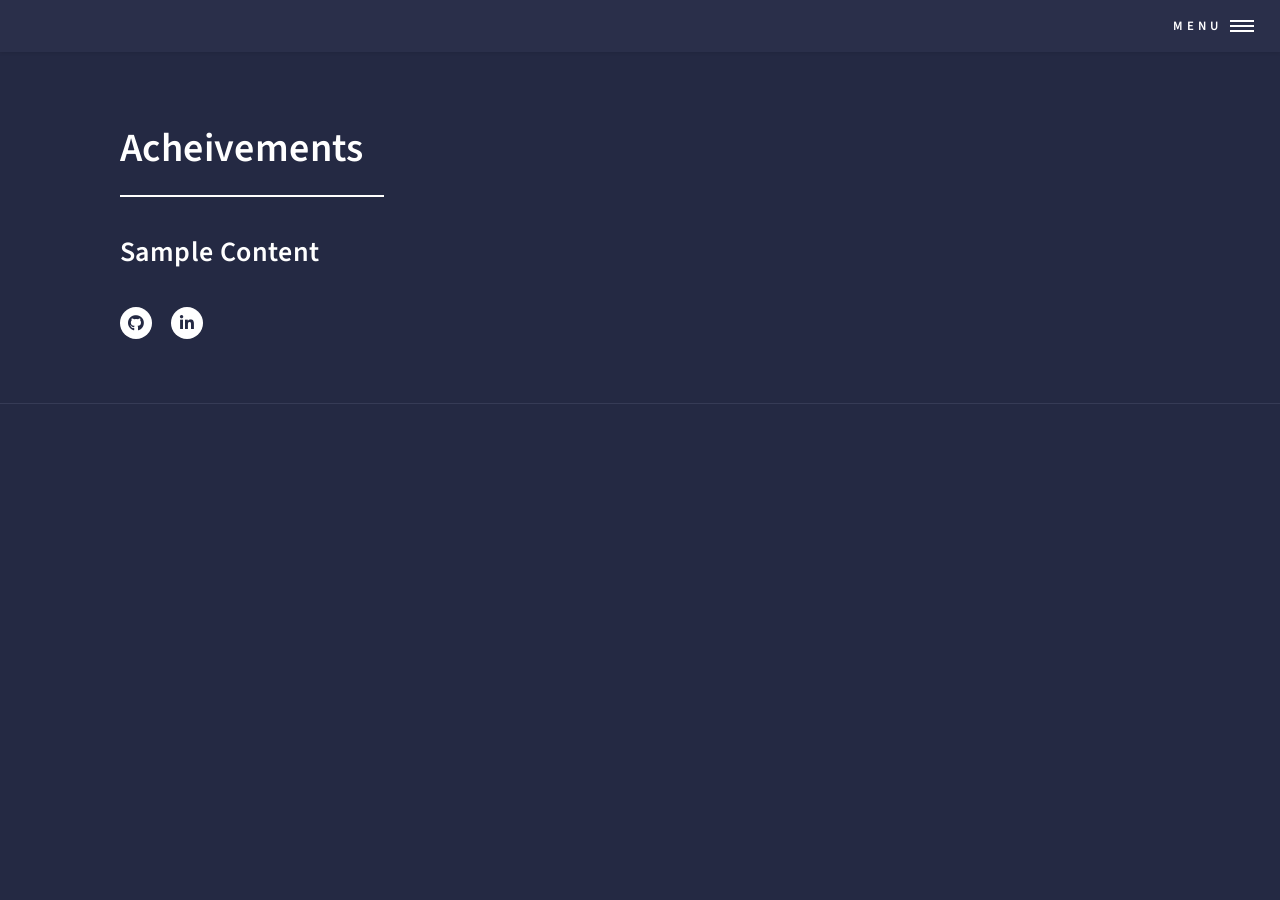
<file: elements.html>
<!DOCTYPE HTML>
<!--
	Forty by HTML5 UP
	html5up.net | @ajlkn
	Free for personal and commercial use under the CCA 3.0 license (html5up.net/license)
-->
<html>
	<head>
		<meta charset="utf-8" />
		<meta name="viewport" content="width=device-width, initial-scale=1, user-scalable=no" />
		<link rel="stylesheet" href="assets/css/main.css" />
		<noscript><link rel="stylesheet" href="assets/css/noscript.css" /></noscript>
	</head>
	<body class="is-preload">

		<!-- Wrapper -->
			<div id="wrapper">

				<!-- Header -->
					<header id="header">
						<nav>
							<a href="#menu">Menu</a>
						</nav>
					</header>

				<!-- Menu -->
					<nav id="menu">
						<ul class="links">
							<li><a href="index.html">Home</a></li>
							<li><a href="landing.html">Projects</a></li>
							<li><a href="generic.html">Certifications</a></li>
							<li><a href="elements.html">Acheivements</a></li>
						</ul>
					</nav>

				<!-- Main -->
					<div id="main" class="alt">

						<!-- One -->
							<section id="one">
								<div class="inner">
									<header class="major">
										<h1>Acheivements</h1>
									</header>

									<!-- Content -->
										<h2 id="content">Sample Content</h2>
										<p></p>

				<!-- Footer -->
					<footer id="footer">
						<div class="inner">
							<ul class="icons">
								<li><a href="https://github.com/akaAvinash" class="icon brands alt fa-github"><span class="label">GitHub</span></a></li>
								<li><a href="https://www.linkedin.com/in/avinashkumarks/" class="icon brands alt fa-linkedin-in"><span class="label">LinkedIn</span></a></li>
							</ul>
							
						</div>
					</footer>

			</div>

		<!-- Scripts -->
			<script src="assets/js/jquery.min.js"></script>
			<script src="assets/js/jquery.scrolly.min.js"></script>
			<script src="assets/js/jquery.scrollex.min.js"></script>
			<script src="assets/js/browser.min.js"></script>
			<script src="assets/js/breakpoints.min.js"></script>
			<script src="assets/js/util.js"></script>
			<script src="assets/js/main.js"></script>

	</body>
</html>
</file>
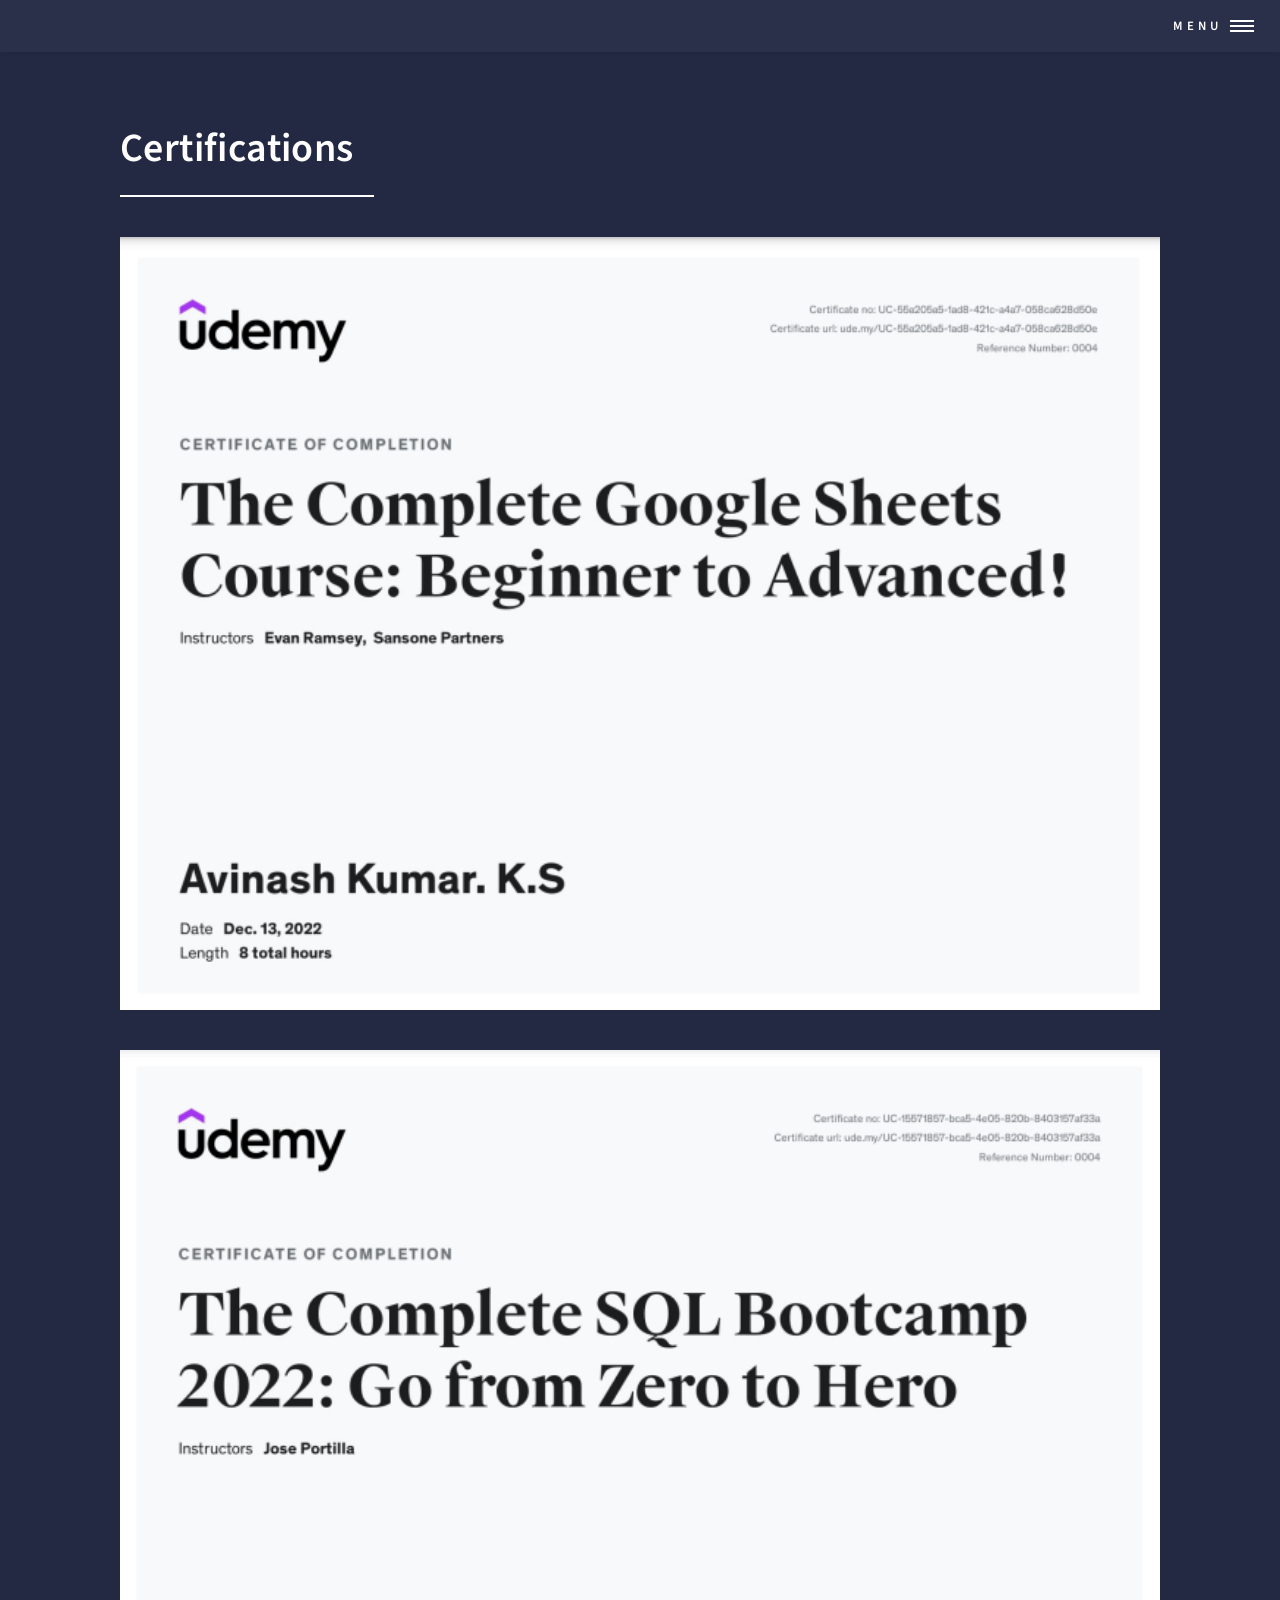
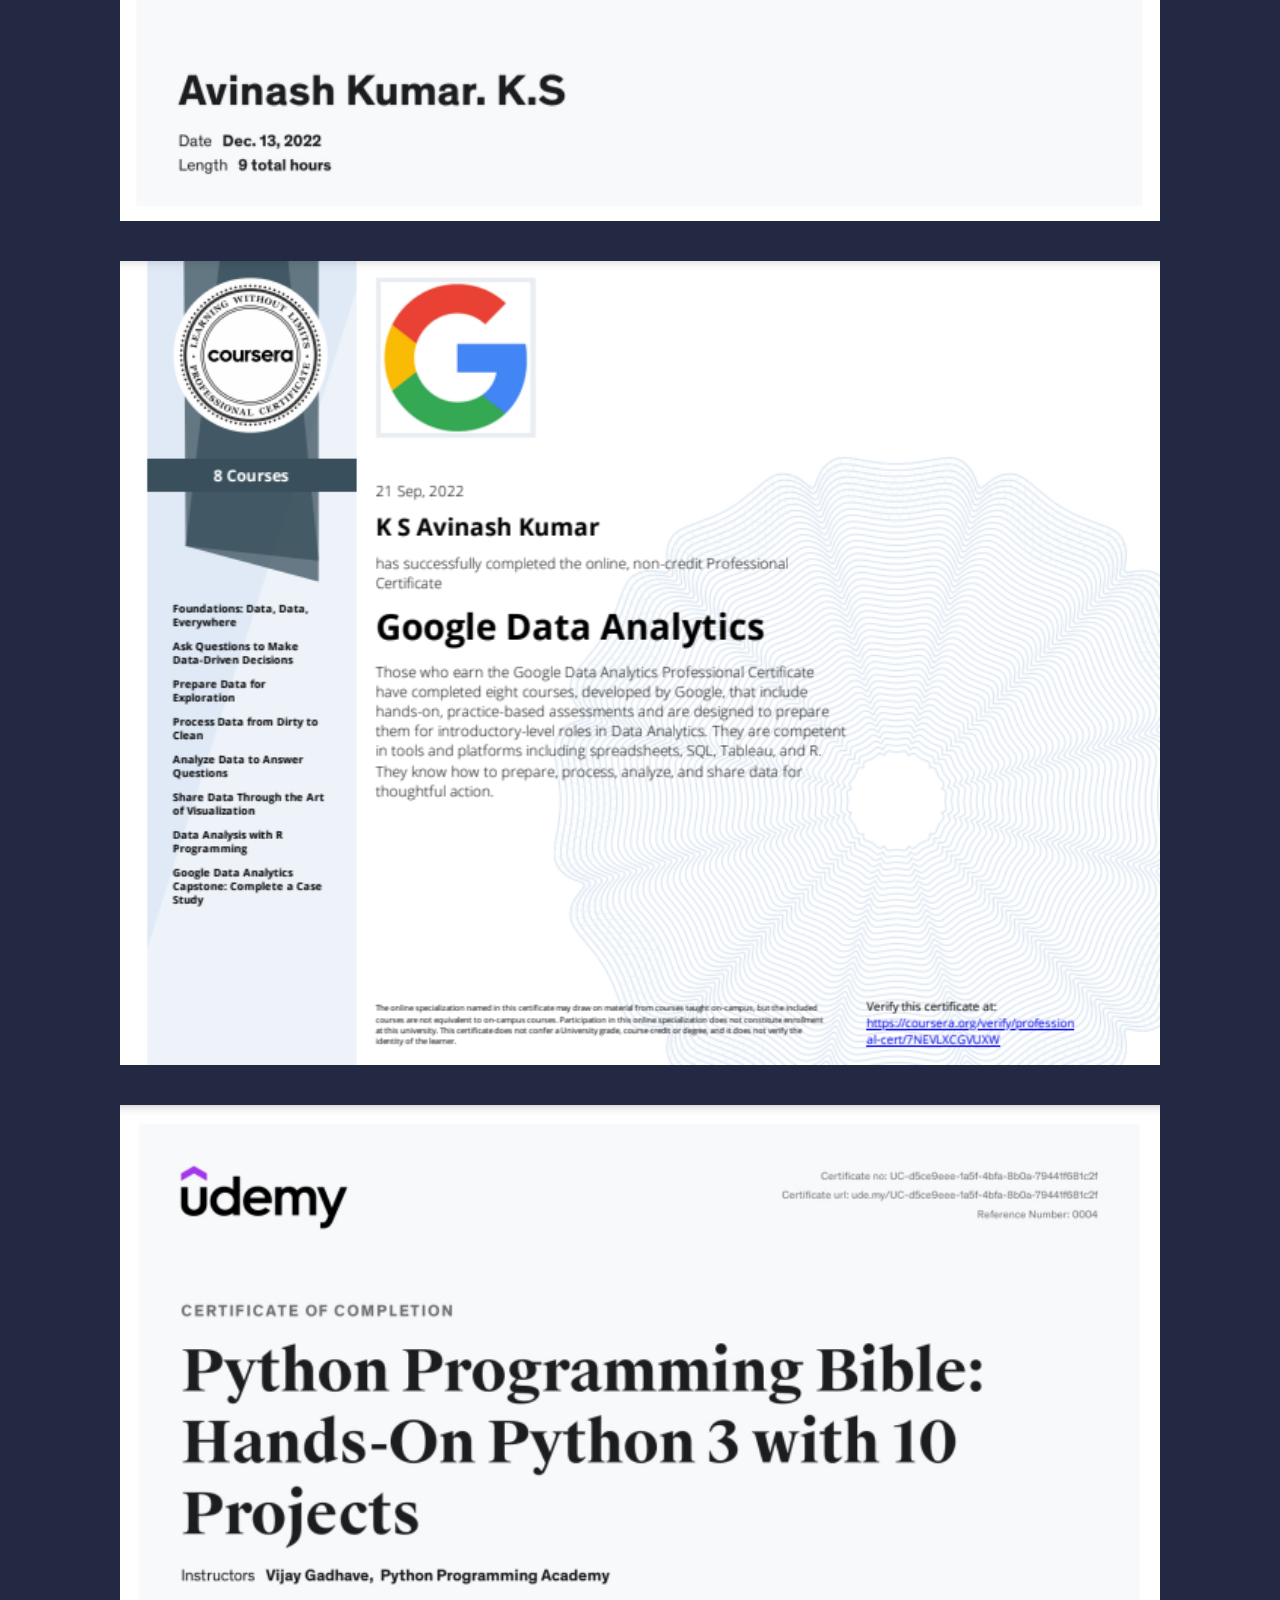
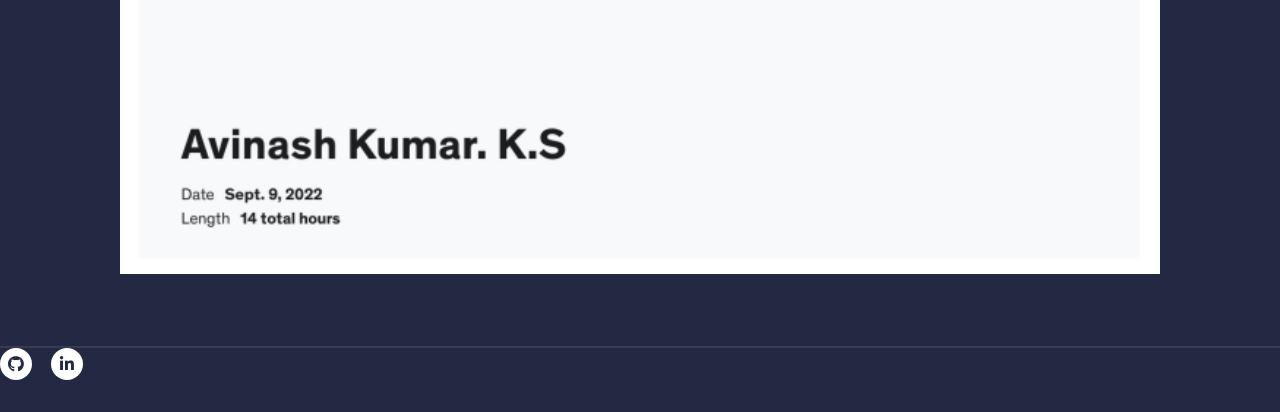
<file: generic.html>
<!DOCTYPE HTML>
<!--
	Forty by HTML5 UP
	html5up.net | @ajlkn
	Free for personal and commercial use under the CCA 3.0 license (html5up.net/license)
-->
<html>
	<head>
		<meta charset="utf-8" />
		<meta name="viewport" content="width=device-width, initial-scale=1, user-scalable=no" />
		<link rel="stylesheet" href="assets/css/main.css" />
		<noscript><link rel="stylesheet" href="assets/css/noscript.css" /></noscript>
	</head>
	<body class="is-preload">

		<!-- Wrapper -->
			<div id="wrapper">

				<!-- Header -->
					<header id="header">
						<nav>
							<a href="#menu">Menu</a>
						</nav>
					</header>

				<!-- Menu -->
					<nav id="menu">
						<ul class="links">
							<li><a href="index.html">Home</a></li>
							<li><a href="landing.html">Projects</a></li>
							<li><a href="generic.html">Certifications</a></li>
							<li><a href="elements.html">Acheivements</a></li>
						</ul>
					</nav>

				<!-- Main -->
					<div id="main" class="alt">

						<!-- One -->
							<section id="one">
								<div class="inner">
									<header class="major">
										<h1>Certifications</h1>
									</header>
									<span class="image main"><img src="images/pic11.png" alt="" /></span>
									<p></p>
									
									<span class="image main"><img src="images/pic10.png" alt="" /></span>
									<p>	</p>

									<span class="image main"><img src="images/pic9.png" alt="" /></span>
									<p>	</p>

									<span class="image main"><img src="images/pic8.png" alt="" /></span>
									<p>	</p>

								</div>
							</section>

					</div>

				<!-- Contact -->
					<section id="contact">

								
								</section>
							</section>
						</div>
					</section>

				<!-- Footer -->
					<footer id="footer">
						<div class="inner">
							<ul class="icons">
 									<li><a href="https://github.com/akaAvinash" class="icon brands alt fa-github"><span class="label">GitHub</span></a></li>
								<li><a href="https://www.linkedin.com/in/avinashkumarks/" class="icon brands alt fa-linkedin-in"><span class="label">LinkedIn</span></a></li>
							</ul>
							
						</div>
					</footer>

			</div>

		<!-- Scripts -->
			<script src="assets/js/jquery.min.js"></script>
			<script src="assets/js/jquery.scrolly.min.js"></script>
			<script src="assets/js/jquery.scrollex.min.js"></script>
			<script src="assets/js/browser.min.js"></script>
			<script src="assets/js/breakpoints.min.js"></script>
			<script src="assets/js/util.js"></script>
			<script src="assets/js/main.js"></script>

	</body>
</html>
</file>
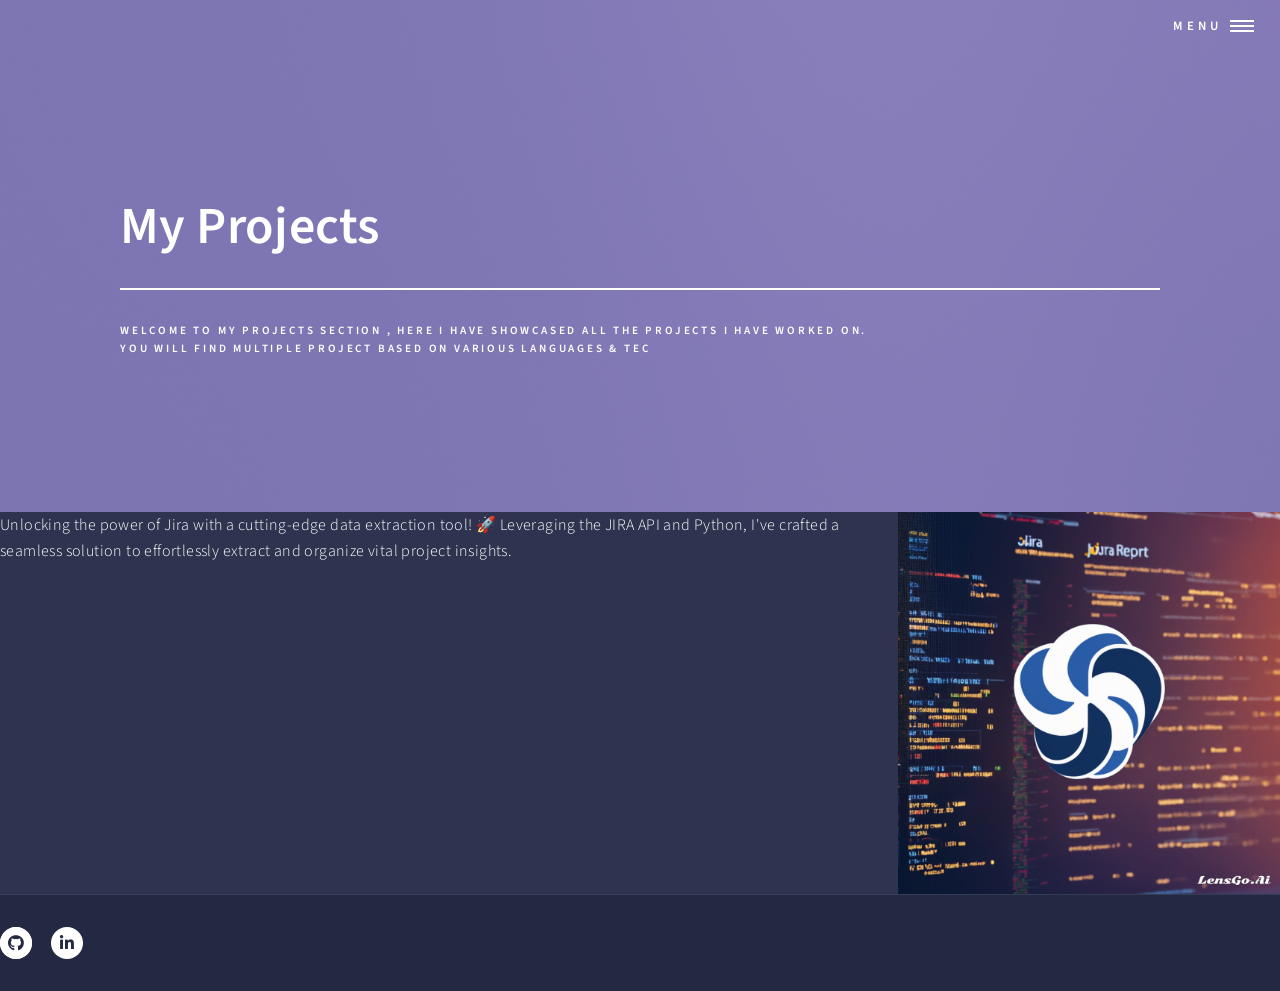
<file: landing.html>
<!DOCTYPE HTML>
<!--
	Forty by HTML5 UP
	html5up.net | @ajlkn
	Free for personal and commercial use under the CCA 3.0 license (html5up.net/license)
-->
<html>
	<head>
		<meta charset="utf-8" />
		<meta name="viewport" content="width=device-width, initial-scale=1, user-scalable=no" />
		<link rel="stylesheet" href="assets/css/main.css" />
		<noscript><link rel="stylesheet" href="assets/css/noscript.css" /></noscript>
	</head>
	<body class="is-preload">

		<!-- Wrapper -->
			<div id="wrapper">

				<!-- Header -->
				<!-- Note: The "styleN" class below should match that of the banner element. -->
					<header id="header" class="alt style2">
						<nav>
							<a href="#menu">Menu</a>
						</nav>
					</header>

				<!-- Menu -->
					<nav id="menu">
						<ul class="links">
							<li><a href="index.html">Home</a></li>
							<li><a href="landing.html">Projects</a></li>
							<li><a href="generic.html">Certifications</a></li>
							<li><a href="elements.html">Acheivements</a></li>
						</ul>
					</nav>

				<!-- Banner -->
				<!-- Note: The "styleN" class below should match that of the header element. -->
					<section id="banner" class="style2">
						<div class="inner">
							<span class="image">
								<img src="images/pic07.jpg" alt="" />
							</span>
							<header class="major">
								<h1>My Projects</h1>
							</header>
							<div class="content">
								<p>Welcome to my Projects section , here I have showcased all the projects I have worked on.<br />
								You will find multiple project based on various languages & tec</p>
							</div>
						</div>
					</section>

				<!-- Main -->
					<div id="main">
						<!-- Two -->
							<section id="two" class="spotlights">
								<section>
									<p>Unlocking the power of Jira with a cutting-edge data extraction tool! 🚀 Leveraging the JIRA API and Python, I've crafted a seamless solution to effortlessly extract and organize vital project insights.</p>
									
									<a href="https://github.com/akaAvinash/Report_Script" class="image">
										<img src="images/pic7.png" alt="Preview" data-position="center center" />
									</a>  
								</section>
					</div>

				<!-- Contact -->
					<section id="contact">
						<div class="inner">

							</section>
							<section class="split">
								<section>
									<div class="contact-method">
										<span class="icon solid alt fa-envelope"></span>
									</div>
								</section>
								<section>
								</section>
							</section>
						</div>
					</section>

				<!-- Footer -->
					<footer id="footer">
						<div class="inner">
							<ul class="icons">
								<li><a href="https://github.com/akaAvinash" class="icon brands alt fa-github"><span class="label">GitHub</span></a></li>
								<li><a href="https://www.linkedin.com/in/avinashkumarks/" class="icon brands alt fa-linkedin-in"><span class="label">LinkedIn</span></a></li>
							</ul>
							
						</div>
					</footer>

			</div>

		<!-- Scripts -->
			<script src="assets/js/jquery.min.js"></script>
			<script src="assets/js/jquery.scrolly.min.js"></script>
			<script src="assets/js/jquery.scrollex.min.js"></script>
			<script src="assets/js/browser.min.js"></script>
			<script src="assets/js/breakpoints.min.js"></script>
			<script src="assets/js/util.js"></script>
			<script src="assets/js/main.js"></script>

	</body>
</html>
</file>
<file: assets/css/noscript.css>
/*
	Forty by HTML5 UP
	html5up.net | @ajlkn
	Free for personal and commercial use under the CCA 3.0 license (html5up.net/license)
*/

/* Banner */

	body.is-preload #banner:after {
		opacity: 0.85;
	}

	body.is-preload #banner > .inner {
		-moz-filter: none;
		-webkit-filter: none;
		-ms-filter: none;
		filter: none;
		-moz-transform: none;
		-webkit-transform: none;
		-ms-transform: none;
		transform: none;
		opacity: 1;
	}
</file>
<file: assets/css/main.css>
@import url(fontawesome-all.min.css);
@import url("https://fonts.googleapis.com/css?family=Source+Sans+Pro:300,300italic,600,600italic");

/*
	Forty by HTML5 UP
	html5up.net | @ajlkn
	Free for personal and commercial use under the CCA 3.0 license (html5up.net/license)
*/

html, body, div, span, applet, object,
iframe, h1, h2, h3, h4, h5, h6, p, blockquote,
pre, a, abbr, acronym, address, big, cite,
code, del, dfn, em, img, ins, kbd, q, s, samp,
small, strike, strong, sub, sup, tt, var, b,
u, i, center, dl, dt, dd, ol, ul, li, fieldset,
form, label, legend, table, caption, tbody,
tfoot, thead, tr, th, td, article, aside,
canvas, details, embed, figure, figcaption,
footer, header, hgroup, menu, nav, output, ruby,
section, summary, time, mark, audio, video {
	margin: 0;
	padding: 0;
	border: 0;
	font-size: 100%;
	font: inherit;
	vertical-align: baseline;}

article, aside, details, figcaption, figure,
footer, header, hgroup, menu, nav, section {
	display: block;}

body {
	line-height: 1;
}

ol, ul {
	list-style: none;
}

blockquote, q {
	quotes: none;
}

	blockquote:before, blockquote:after, q:before, q:after {
		content: '';
		content: none;
	}

table {
	border-collapse: collapse;
	border-spacing: 0;
}

body {
	-webkit-text-size-adjust: none;
}

mark {
	background-color: transparent;
	color: inherit;
}

input::-moz-focus-inner {
	border: 0;
	padding: 0;
}

input, select, textarea {
	-moz-appearance: none;
	-webkit-appearance: none;
	-ms-appearance: none;
	appearance: none;
}

/* Basic */

	@-ms-viewport {
		width: device-width;
	}

	body {
		-ms-overflow-style: scrollbar;
	}

	@media screen and (max-width: 480px) {

		html, body {
			min-width: 320px;
		}

	}

	html {
		box-sizing: border-box;
	}

	*, *:before, *:after {
		box-sizing: inherit;
	}

	body {
		background: #242943;
	}

		body.is-preload *, body.is-preload *:before, body.is-preload *:after {
			-moz-animation: none !important;
			-webkit-animation: none !important;
			-ms-animation: none !important;
			animation: none !important;
			-moz-transition: none !important;
			-webkit-transition: none !important;
			-ms-transition: none !important;
			transition: none !important;
		}

/* Type */

	body, input, select, textarea {
		color: #ffffff;
		font-family: "Source Sans Pro", Helvetica, sans-serif;
		font-size: 17pt;
		font-weight: 300;
		letter-spacing: 0.025em;
		line-height: 1.65;
	}

		@media screen and (max-width: 1680px) {

			body, input, select, textarea {
				font-size: 14pt;
			}

		}

		@media screen and (max-width: 1280px) {

			body, input, select, textarea {
				font-size: 12pt;
			}

		}

		@media screen and (max-width: 360px) {

			body, input, select, textarea {
				font-size: 11pt;
			}

		}

	a {
		-moz-transition: color 0.2s ease-in-out, border-bottom-color 0.2s ease-in-out;
		-webkit-transition: color 0.2s ease-in-out, border-bottom-color 0.2s ease-in-out;
		-ms-transition: color 0.2s ease-in-out, border-bottom-color 0.2s ease-in-out;
		transition: color 0.2s ease-in-out, border-bottom-color 0.2s ease-in-out;
		border-bottom: dotted 1px;
		color: inherit;
		text-decoration: none;
	}

		a:hover {
			border-bottom-color: transparent;
			color: #9bf1ff !important;
		}

		a:active {
			color: #53e3fb !important;
		}

	strong, b {
		color: #ffffff;
		font-weight: 600;
	}

	em, i {
		font-style: italic;
	}

	p {
		margin: 0 0 2em 0;
	}

	h1, h2, h3, h4, h5, h6 {
		color: #ffffff;
		font-weight: 600;
		line-height: 1.65;
		margin: 0 0 1em 0;
	}

		h1 a, h2 a, h3 a, h4 a, h5 a, h6 a {
			color: inherit;
			border-bottom: 0;
		}

	h1 {
		font-size: 2.5em;
	}

	h2 {
		font-size: 1.75em;
	}

	h3 {
		font-size: 1.35em;
	}

	h4 {
		font-size: 1.1em;
	}

	h5 {
		font-size: 0.9em;
	}

	h6 {
		font-size: 0.7em;
	}

	@media screen and (max-width: 736px) {

		h1 {
			font-size: 2em;
		}

		h2 {
			font-size: 1.5em;
		}

		h3 {
			font-size: 1.25em;
		}

	}

	sub {
		font-size: 0.8em;
		position: relative;
		top: 0.5em;
	}

	sup {
		font-size: 0.8em;
		position: relative;
		top: -0.5em;
	}

	blockquote {
		border-left: solid 4px rgba(212, 212, 255, 0.1);
		font-style: italic;
		margin: 0 0 2em 0;
		padding: 0.5em 0 0.5em 2em;
	}

	code {
		background: rgba(212, 212, 255, 0.035);
		font-family: "Courier New", monospace;
		font-size: 0.9em;
		margin: 0 0.25em;
		padding: 0.25em 0.65em;
	}

	pre {
		-webkit-overflow-scrolling: touch;
		font-family: "Courier New", monospace;
		font-size: 0.9em;
		margin: 0 0 2em 0;
	}

		pre code {
			display: block;
			line-height: 1.75;
			padding: 1em 1.5em;
			overflow-x: auto;
		}

	hr {
		border: 0;
		border-bottom: solid 1px rgba(212, 212, 255, 0.1);
		margin: 2em 0;
	}

		hr.major {
			margin: 3em 0;
		}

	.align-left {
		text-align: left;
	}

	.align-center {
		text-align: center;
	}

	.align-right {
		text-align: right;
	}

/* Row */

	.row {
		display: flex;
		flex-wrap: wrap;
		box-sizing: border-box;
		align-items: stretch;
	}

		.row > * {
			box-sizing: border-box;
		}

		.row.gtr-uniform > * > :last-child {
			margin-bottom: 0;
		}

		.row.aln-left {
			justify-content: flex-start;
		}

		.row.aln-center {
			justify-content: center;
		}

		.row.aln-right {
			justify-content: flex-end;
		}

		.row.aln-top {
			align-items: flex-start;
		}

		.row.aln-middle {
			align-items: center;
		}

		.row.aln-bottom {
			align-items: flex-end;
		}

		.row > .imp {
			order: -1;
		}

		.row > .col-1 {
			width: 8.33333%;
		}

		.row > .off-1 {
			margin-left: 8.33333%;
		}

		.row > .col-2 {
			width: 16.66667%;
		}

		.row > .off-2 {
			margin-left: 16.66667%;
		}

		.row > .col-3 {
			width: 25%;
		}

		.row > .off-3 {
			margin-left: 25%;
		}

		.row > .col-4 {
			width: 33.33333%;
		}

		.row > .off-4 {
			margin-left: 33.33333%;
		}

		.row > .col-5 {
			width: 41.66667%;
		}

		.row > .off-5 {
			margin-left: 41.66667%;
		}

		.row > .col-6 {
			width: 50%;
		}

		.row > .off-6 {
			margin-left: 50%;
		}

		.row > .col-7 {
			width: 58.33333%;
		}

		.row > .off-7 {
			margin-left: 58.33333%;
		}

		.row > .col-8 {
			width: 66.66667%;
		}

		.row > .off-8 {
			margin-left: 66.66667%;
		}

		.row > .col-9 {
			width: 75%;
		}

		.row > .off-9 {
			margin-left: 75%;
		}

		.row > .col-10 {
			width: 83.33333%;
		}

		.row > .off-10 {
			margin-left: 83.33333%;
		}

		.row > .col-11 {
			width: 91.66667%;
		}

		.row > .off-11 {
			margin-left: 91.66667%;
		}

		.row > .col-12 {
			width: 100%;
		}

		.row > .off-12 {
			margin-left: 100%;
		}

		.row.gtr-0 {
			margin-top: 0;
			margin-left: 0em;
		}

			.row.gtr-0 > * {
				padding: 0 0 0 0em;
			}

			.row.gtr-0.gtr-uniform {
				margin-top: 0em;
			}

				.row.gtr-0.gtr-uniform > * {
					padding-top: 0em;
				}

		.row.gtr-25 {
			margin-top: 0;
			margin-left: -0.5em;
		}

			.row.gtr-25 > * {
				padding: 0 0 0 0.5em;
			}

			.row.gtr-25.gtr-uniform {
				margin-top: -0.5em;
			}

				.row.gtr-25.gtr-uniform > * {
					padding-top: 0.5em;
				}

		.row.gtr-50 {
			margin-top: 0;
			margin-left: -1em;
		}

			.row.gtr-50 > * {
				padding: 0 0 0 1em;
			}

			.row.gtr-50.gtr-uniform {
				margin-top: -1em;
			}

				.row.gtr-50.gtr-uniform > * {
					padding-top: 1em;
				}

		.row {
			margin-top: 0;
			margin-left: -2em;
		}

			.row > * {
				padding: 0 0 0 2em;
			}

			.row.gtr-uniform {
				margin-top: -2em;
			}

				.row.gtr-uniform > * {
					padding-top: 2em;
				}

		.row.gtr-150 {
			margin-top: 0;
			margin-left: -3em;
		}

			.row.gtr-150 > * {
				padding: 0 0 0 3em;
			}

			.row.gtr-150.gtr-uniform {
				margin-top: -3em;
			}

				.row.gtr-150.gtr-uniform > * {
					padding-top: 3em;
				}

		.row.gtr-200 {
			margin-top: 0;
			margin-left: -4em;
		}

			.row.gtr-200 > * {
				padding: 0 0 0 4em;
			}

			.row.gtr-200.gtr-uniform {
				margin-top: -4em;
			}

				.row.gtr-200.gtr-uniform > * {
					padding-top: 4em;
				}

		@media screen and (max-width: 1680px) {

			.row {
				display: flex;
				flex-wrap: wrap;
				box-sizing: border-box;
				align-items: stretch;
			}

				.row > * {
					box-sizing: border-box;
				}

				.row.gtr-uniform > * > :last-child {
					margin-bottom: 0;
				}

				.row.aln-left {
					justify-content: flex-start;
				}

				.row.aln-center {
					justify-content: center;
				}

				.row.aln-right {
					justify-content: flex-end;
				}

				.row.aln-top {
					align-items: flex-start;
				}

				.row.aln-middle {
					align-items: center;
				}

				.row.aln-bottom {
					align-items: flex-end;
				}

				.row > .imp-xlarge {
					order: -1;
				}

				.row > .col-1-xlarge {
					width: 8.33333%;
				}

				.row > .off-1-xlarge {
					margin-left: 8.33333%;
				}

				.row > .col-2-xlarge {
					width: 16.66667%;
				}

				.row > .off-2-xlarge {
					margin-left: 16.66667%;
				}

				.row > .col-3-xlarge {
					width: 25%;
				}

				.row > .off-3-xlarge {
					margin-left: 25%;
				}

				.row > .col-4-xlarge {
					width: 33.33333%;
				}

				.row > .off-4-xlarge {
					margin-left: 33.33333%;
				}

				.row > .col-5-xlarge {
					width: 41.66667%;
				}

				.row > .off-5-xlarge {
					margin-left: 41.66667%;
				}

				.row > .col-6-xlarge {
					width: 50%;
				}

				.row > .off-6-xlarge {
					margin-left: 50%;
				}

				.row > .col-7-xlarge {
					width: 58.33333%;
				}

				.row > .off-7-xlarge {
					margin-left: 58.33333%;
				}

				.row > .col-8-xlarge {
					width: 66.66667%;
				}

				.row > .off-8-xlarge {
					margin-left: 66.66667%;
				}

				.row > .col-9-xlarge {
					width: 75%;
				}

				.row > .off-9-xlarge {
					margin-left: 75%;
				}

				.row > .col-10-xlarge {
					width: 83.33333%;
				}

				.row > .off-10-xlarge {
					margin-left: 83.33333%;
				}

				.row > .col-11-xlarge {
					width: 91.66667%;
				}

				.row > .off-11-xlarge {
					margin-left: 91.66667%;
				}

				.row > .col-12-xlarge {
					width: 100%;
				}

				.row > .off-12-xlarge {
					margin-left: 100%;
				}

				.row.gtr-0 {
					margin-top: 0;
					margin-left: 0em;
				}

					.row.gtr-0 > * {
						padding: 0 0 0 0em;
					}

					.row.gtr-0.gtr-uniform {
						margin-top: 0em;
					}

						.row.gtr-0.gtr-uniform > * {
							padding-top: 0em;
						}

				.row.gtr-25 {
					margin-top: 0;
					margin-left: -0.5em;
				}

					.row.gtr-25 > * {
						padding: 0 0 0 0.5em;
					}

					.row.gtr-25.gtr-uniform {
						margin-top: -0.5em;
					}

						.row.gtr-25.gtr-uniform > * {
							padding-top: 0.5em;
						}

				.row.gtr-50 {
					margin-top: 0;
					margin-left: -1em;
				}

					.row.gtr-50 > * {
						padding: 0 0 0 1em;
					}

					.row.gtr-50.gtr-uniform {
						margin-top: -1em;
					}

						.row.gtr-50.gtr-uniform > * {
							padding-top: 1em;
						}

				.row {
					margin-top: 0;
					margin-left: -2em;
				}

					.row > * {
						padding: 0 0 0 2em;
					}

					.row.gtr-uniform {
						margin-top: -2em;
					}

						.row.gtr-uniform > * {
							padding-top: 2em;
						}

				.row.gtr-150 {
					margin-top: 0;
					margin-left: -3em;
				}

					.row.gtr-150 > * {
						padding: 0 0 0 3em;
					}

					.row.gtr-150.gtr-uniform {
						margin-top: -3em;
					}

						.row.gtr-150.gtr-uniform > * {
							padding-top: 3em;
						}

				.row.gtr-200 {
					margin-top: 0;
					margin-left: -4em;
				}

					.row.gtr-200 > * {
						padding: 0 0 0 4em;
					}

					.row.gtr-200.gtr-uniform {
						margin-top: -4em;
					}

						.row.gtr-200.gtr-uniform > * {
							padding-top: 4em;
						}

		}

		@media screen and (max-width: 1280px) {

			.row {
				display: flex;
				flex-wrap: wrap;
				box-sizing: border-box;
				align-items: stretch;
			}

				.row > * {
					box-sizing: border-box;
				}

				.row.gtr-uniform > * > :last-child {
					margin-bottom: 0;
				}

				.row.aln-left {
					justify-content: flex-start;
				}

				.row.aln-center {
					justify-content: center;
				}

				.row.aln-right {
					justify-content: flex-end;
				}

				.row.aln-top {
					align-items: flex-start;
				}

				.row.aln-middle {
					align-items: center;
				}

				.row.aln-bottom {
					align-items: flex-end;
				}

				.row > .imp-large {
					order: -1;
				}

				.row > .col-1-large {
					width: 8.33333%;
				}

				.row > .off-1-large {
					margin-left: 8.33333%;
				}

				.row > .col-2-large {
					width: 16.66667%;
				}

				.row > .off-2-large {
					margin-left: 16.66667%;
				}

				.row > .col-3-large {
					width: 25%;
				}

				.row > .off-3-large {
					margin-left: 25%;
				}

				.row > .col-4-large {
					width: 33.33333%;
				}

				.row > .off-4-large {
					margin-left: 33.33333%;
				}

				.row > .col-5-large {
					width: 41.66667%;
				}

				.row > .off-5-large {
					margin-left: 41.66667%;
				}

				.row > .col-6-large {
					width: 50%;
				}

				.row > .off-6-large {
					margin-left: 50%;
				}

				.row > .col-7-large {
					width: 58.33333%;
				}

				.row > .off-7-large {
					margin-left: 58.33333%;
				}

				.row > .col-8-large {
					width: 66.66667%;
				}

				.row > .off-8-large {
					margin-left: 66.66667%;
				}

				.row > .col-9-large {
					width: 75%;
				}

				.row > .off-9-large {
					margin-left: 75%;
				}

				.row > .col-10-large {
					width: 83.33333%;
				}

				.row > .off-10-large {
					margin-left: 83.33333%;
				}

				.row > .col-11-large {
					width: 91.66667%;
				}

				.row > .off-11-large {
					margin-left: 91.66667%;
				}

				.row > .col-12-large {
					width: 100%;
				}

				.row > .off-12-large {
					margin-left: 100%;
				}

				.row.gtr-0 {
					margin-top: 0;
					margin-left: 0em;
				}

					.row.gtr-0 > * {
						padding: 0 0 0 0em;
					}

					.row.gtr-0.gtr-uniform {
						margin-top: 0em;
					}

						.row.gtr-0.gtr-uniform > * {
							padding-top: 0em;
						}

				.row.gtr-25 {
					margin-top: 0;
					margin-left: -0.375em;
				}

					.row.gtr-25 > * {
						padding: 0 0 0 0.375em;
					}

					.row.gtr-25.gtr-uniform {
						margin-top: -0.375em;
					}

						.row.gtr-25.gtr-uniform > * {
							padding-top: 0.375em;
						}

				.row.gtr-50 {
					margin-top: 0;
					margin-left: -0.75em;
				}

					.row.gtr-50 > * {
						padding: 0 0 0 0.75em;
					}

					.row.gtr-50.gtr-uniform {
						margin-top: -0.75em;
					}

						.row.gtr-50.gtr-uniform > * {
							padding-top: 0.75em;
						}

				.row {
					margin-top: 0;
					margin-left: -1.5em;
				}

					.row > * {
						padding: 0 0 0 1.5em;
					}

					.row.gtr-uniform {
						margin-top: -1.5em;
					}

						.row.gtr-uniform > * {
							padding-top: 1.5em;
						}

				.row.gtr-150 {
					margin-top: 0;
					margin-left: -2.25em;
				}

					.row.gtr-150 > * {
						padding: 0 0 0 2.25em;
					}

					.row.gtr-150.gtr-uniform {
						margin-top: -2.25em;
					}

						.row.gtr-150.gtr-uniform > * {
							padding-top: 2.25em;
						}

				.row.gtr-200 {
					margin-top: 0;
					margin-left: -3em;
				}

					.row.gtr-200 > * {
						padding: 0 0 0 3em;
					}

					.row.gtr-200.gtr-uniform {
						margin-top: -3em;
					}

						.row.gtr-200.gtr-uniform > * {
							padding-top: 3em;
						}

		}

		@media screen and (max-width: 980px) {

			.row {
				display: flex;
				flex-wrap: wrap;
				box-sizing: border-box;
				align-items: stretch;
			}

				.row > * {
					box-sizing: border-box;
				}

				.row.gtr-uniform > * > :last-child {
					margin-bottom: 0;
				}

				.row.aln-left {
					justify-content: flex-start;
				}

				.row.aln-center {
					justify-content: center;
				}

				.row.aln-right {
					justify-content: flex-end;
				}

				.row.aln-top {
					align-items: flex-start;
				}

				.row.aln-middle {
					align-items: center;
				}

				.row.aln-bottom {
					align-items: flex-end;
				}

				.row > .imp-medium {
					order: -1;
				}

				.row > .col-1-medium {
					width: 8.33333%;
				}

				.row > .off-1-medium {
					margin-left: 8.33333%;
				}

				.row > .col-2-medium {
					width: 16.66667%;
				}

				.row > .off-2-medium {
					margin-left: 16.66667%;
				}

				.row > .col-3-medium {
					width: 25%;
				}

				.row > .off-3-medium {
					margin-left: 25%;
				}

				.row > .col-4-medium {
					width: 33.33333%;
				}

				.row > .off-4-medium {
					margin-left: 33.33333%;
				}

				.row > .col-5-medium {
					width: 41.66667%;
				}

				.row > .off-5-medium {
					margin-left: 41.66667%;
				}

				.row > .col-6-medium {
					width: 50%;
				}

				.row > .off-6-medium {
					margin-left: 50%;
				}

				.row > .col-7-medium {
					width: 58.33333%;
				}

				.row > .off-7-medium {
					margin-left: 58.33333%;
				}

				.row > .col-8-medium {
					width: 66.66667%;
				}

				.row > .off-8-medium {
					margin-left: 66.66667%;
				}

				.row > .col-9-medium {
					width: 75%;
				}

				.row > .off-9-medium {
					margin-left: 75%;
				}

				.row > .col-10-medium {
					width: 83.33333%;
				}

				.row > .off-10-medium {
					margin-left: 83.33333%;
				}

				.row > .col-11-medium {
					width: 91.66667%;
				}

				.row > .off-11-medium {
					margin-left: 91.66667%;
				}

				.row > .col-12-medium {
					width: 100%;
				}

				.row > .off-12-medium {
					margin-left: 100%;
				}

				.row.gtr-0 {
					margin-top: 0;
					margin-left: 0em;
				}

					.row.gtr-0 > * {
						padding: 0 0 0 0em;
					}

					.row.gtr-0.gtr-uniform {
						margin-top: 0em;
					}

						.row.gtr-0.gtr-uniform > * {
							padding-top: 0em;
						}

				.row.gtr-25 {
					margin-top: 0;
					margin-left: -0.375em;
				}

					.row.gtr-25 > * {
						padding: 0 0 0 0.375em;
					}

					.row.gtr-25.gtr-uniform {
						margin-top: -0.375em;
					}

						.row.gtr-25.gtr-uniform > * {
							padding-top: 0.375em;
						}

				.row.gtr-50 {
					margin-top: 0;
					margin-left: -0.75em;
				}

					.row.gtr-50 > * {
						padding: 0 0 0 0.75em;
					}

					.row.gtr-50.gtr-uniform {
						margin-top: -0.75em;
					}

						.row.gtr-50.gtr-uniform > * {
							padding-top: 0.75em;
						}

				.row {
					margin-top: 0;
					margin-left: -1.5em;
				}

					.row > * {
						padding: 0 0 0 1.5em;
					}

					.row.gtr-uniform {
						margin-top: -1.5em;
					}

						.row.gtr-uniform > * {
							padding-top: 1.5em;
						}

				.row.gtr-150 {
					margin-top: 0;
					margin-left: -2.25em;
				}

					.row.gtr-150 > * {
						padding: 0 0 0 2.25em;
					}

					.row.gtr-150.gtr-uniform {
						margin-top: -2.25em;
					}

						.row.gtr-150.gtr-uniform > * {
							padding-top: 2.25em;
						}

				.row.gtr-200 {
					margin-top: 0;
					margin-left: -3em;
				}

					.row.gtr-200 > * {
						padding: 0 0 0 3em;
					}

					.row.gtr-200.gtr-uniform {
						margin-top: -3em;
					}

						.row.gtr-200.gtr-uniform > * {
							padding-top: 3em;
						}

		}

		@media screen and (max-width: 736px) {

			.row {
				display: flex;
				flex-wrap: wrap;
				box-sizing: border-box;
				align-items: stretch;
			}

				.row > * {
					box-sizing: border-box;
				}

				.row.gtr-uniform > * > :last-child {
					margin-bottom: 0;
				}

				.row.aln-left {
					justify-content: flex-start;
				}

				.row.aln-center {
					justify-content: center;
				}

				.row.aln-right {
					justify-content: flex-end;
				}

				.row.aln-top {
					align-items: flex-start;
				}

				.row.aln-middle {
					align-items: center;
				}

				.row.aln-bottom {
					align-items: flex-end;
				}

				.row > .imp-small {
					order: -1;
				}

				.row > .col-1-small {
					width: 8.33333%;
				}

				.row > .off-1-small {
					margin-left: 8.33333%;
				}

				.row > .col-2-small {
					width: 16.66667%;
				}

				.row > .off-2-small {
					margin-left: 16.66667%;
				}

				.row > .col-3-small {
					width: 25%;
				}

				.row > .off-3-small {
					margin-left: 25%;
				}

				.row > .col-4-small {
					width: 33.33333%;
				}

				.row > .off-4-small {
					margin-left: 33.33333%;
				}

				.row > .col-5-small {
					width: 41.66667%;
				}

				.row > .off-5-small {
					margin-left: 41.66667%;
				}

				.row > .col-6-small {
					width: 50%;
				}

				.row > .off-6-small {
					margin-left: 50%;
				}

				.row > .col-7-small {
					width: 58.33333%;
				}

				.row > .off-7-small {
					margin-left: 58.33333%;
				}

				.row > .col-8-small {
					width: 66.66667%;
				}

				.row > .off-8-small {
					margin-left: 66.66667%;
				}

				.row > .col-9-small {
					width: 75%;
				}

				.row > .off-9-small {
					margin-left: 75%;
				}

				.row > .col-10-small {
					width: 83.33333%;
				}

				.row > .off-10-small {
					margin-left: 83.33333%;
				}

				.row > .col-11-small {
					width: 91.66667%;
				}

				.row > .off-11-small {
					margin-left: 91.66667%;
				}

				.row > .col-12-small {
					width: 100%;
				}

				.row > .off-12-small {
					margin-left: 100%;
				}

				.row.gtr-0 {
					margin-top: 0;
					margin-left: 0em;
				}

					.row.gtr-0 > * {
						padding: 0 0 0 0em;
					}

					.row.gtr-0.gtr-uniform {
						margin-top: 0em;
					}

						.row.gtr-0.gtr-uniform > * {
							padding-top: 0em;
						}

				.row.gtr-25 {
					margin-top: 0;
					margin-left: -0.3125em;
				}

					.row.gtr-25 > * {
						padding: 0 0 0 0.3125em;
					}

					.row.gtr-25.gtr-uniform {
						margin-top: -0.3125em;
					}

						.row.gtr-25.gtr-uniform > * {
							padding-top: 0.3125em;
						}

				.row.gtr-50 {
					margin-top: 0;
					margin-left: -0.625em;
				}

					.row.gtr-50 > * {
						padding: 0 0 0 0.625em;
					}

					.row.gtr-50.gtr-uniform {
						margin-top: -0.625em;
					}

						.row.gtr-50.gtr-uniform > * {
							padding-top: 0.625em;
						}

				.row {
					margin-top: 0;
					margin-left: -1.25em;
				}

					.row > * {
						padding: 0 0 0 1.25em;
					}

					.row.gtr-uniform {
						margin-top: -1.25em;
					}

						.row.gtr-uniform > * {
							padding-top: 1.25em;
						}

				.row.gtr-150 {
					margin-top: 0;
					margin-left: -1.875em;
				}

					.row.gtr-150 > * {
						padding: 0 0 0 1.875em;
					}

					.row.gtr-150.gtr-uniform {
						margin-top: -1.875em;
					}

						.row.gtr-150.gtr-uniform > * {
							padding-top: 1.875em;
						}

				.row.gtr-200 {
					margin-top: 0;
					margin-left: -2.5em;
				}

					.row.gtr-200 > * {
						padding: 0 0 0 2.5em;
					}

					.row.gtr-200.gtr-uniform {
						margin-top: -2.5em;
					}

						.row.gtr-200.gtr-uniform > * {
							padding-top: 2.5em;
						}

		}

		@media screen and (max-width: 480px) {

			.row {
				display: flex;
				flex-wrap: wrap;
				box-sizing: border-box;
				align-items: stretch;
			}

				.row > * {
					box-sizing: border-box;
				}

				.row.gtr-uniform > * > :last-child {
					margin-bottom: 0;
				}

				.row.aln-left {
					justify-content: flex-start;
				}

				.row.aln-center {
					justify-content: center;
				}

				.row.aln-right {
					justify-content: flex-end;
				}

				.row.aln-top {
					align-items: flex-start;
				}

				.row.aln-middle {
					align-items: center;
				}

				.row.aln-bottom {
					align-items: flex-end;
				}

				.row > .imp-xsmall {
					order: -1;
				}

				.row > .col-1-xsmall {
					width: 8.33333%;
				}

				.row > .off-1-xsmall {
					margin-left: 8.33333%;
				}

				.row > .col-2-xsmall {
					width: 16.66667%;
				}

				.row > .off-2-xsmall {
					margin-left: 16.66667%;
				}

				.row > .col-3-xsmall {
					width: 25%;
				}

				.row > .off-3-xsmall {
					margin-left: 25%;
				}

				.row > .col-4-xsmall {
					width: 33.33333%;
				}

				.row > .off-4-xsmall {
					margin-left: 33.33333%;
				}

				.row > .col-5-xsmall {
					width: 41.66667%;
				}

				.row > .off-5-xsmall {
					margin-left: 41.66667%;
				}

				.row > .col-6-xsmall {
					width: 50%;
				}

				.row > .off-6-xsmall {
					margin-left: 50%;
				}

				.row > .col-7-xsmall {
					width: 58.33333%;
				}

				.row > .off-7-xsmall {
					margin-left: 58.33333%;
				}

				.row > .col-8-xsmall {
					width: 66.66667%;
				}

				.row > .off-8-xsmall {
					margin-left: 66.66667%;
				}

				.row > .col-9-xsmall {
					width: 75%;
				}

				.row > .off-9-xsmall {
					margin-left: 75%;
				}

				.row > .col-10-xsmall {
					width: 83.33333%;
				}

				.row > .off-10-xsmall {
					margin-left: 83.33333%;
				}

				.row > .col-11-xsmall {
					width: 91.66667%;
				}

				.row > .off-11-xsmall {
					margin-left: 91.66667%;
				}

				.row > .col-12-xsmall {
					width: 100%;
				}

				.row > .off-12-xsmall {
					margin-left: 100%;
				}

				.row.gtr-0 {
					margin-top: 0;
					margin-left: 0em;
				}

					.row.gtr-0 > * {
						padding: 0 0 0 0em;
					}

					.row.gtr-0.gtr-uniform {
						margin-top: 0em;
					}

						.row.gtr-0.gtr-uniform > * {
							padding-top: 0em;
						}

				.row.gtr-25 {
					margin-top: 0;
					margin-left: -0.3125em;
				}

					.row.gtr-25 > * {
						padding: 0 0 0 0.3125em;
					}

					.row.gtr-25.gtr-uniform {
						margin-top: -0.3125em;
					}

						.row.gtr-25.gtr-uniform > * {
							padding-top: 0.3125em;
						}

				.row.gtr-50 {
					margin-top: 0;
					margin-left: -0.625em;
				}

					.row.gtr-50 > * {
						padding: 0 0 0 0.625em;
					}

					.row.gtr-50.gtr-uniform {
						margin-top: -0.625em;
					}

						.row.gtr-50.gtr-uniform > * {
							padding-top: 0.625em;
						}

				.row {
					margin-top: 0;
					margin-left: -1.25em;
				}

					.row > * {
						padding: 0 0 0 1.25em;
					}

					.row.gtr-uniform {
						margin-top: -1.25em;
					}

						.row.gtr-uniform > * {
							padding-top: 1.25em;
						}

				.row.gtr-150 {
					margin-top: 0;
					margin-left: -1.875em;
				}

					.row.gtr-150 > * {
						padding: 0 0 0 1.875em;
					}

					.row.gtr-150.gtr-uniform {
						margin-top: -1.875em;
					}

						.row.gtr-150.gtr-uniform > * {
							padding-top: 1.875em;
						}

				.row.gtr-200 {
					margin-top: 0;
					margin-left: -2.5em;
				}

					.row.gtr-200 > * {
						padding: 0 0 0 2.5em;
					}

					.row.gtr-200.gtr-uniform {
						margin-top: -2.5em;
					}

						.row.gtr-200.gtr-uniform > * {
							padding-top: 2.5em;
						}

		}

/* Section/Article */

	section.special, article.special {
		text-align: center;
	}

	header.major {
		width: -moz-max-content;
		width: -webkit-max-content;
		width: -ms-max-content;
		width: max-content;
		margin-bottom: 2em;
	}

		header.major > :first-child {
			margin-bottom: 0;
			width: calc(100% + 0.5em);
		}

			header.major > :first-child:after {
				content: '';
				background-color: #ffffff;
				display: block;
				height: 2px;
				margin: 0.325em 0 0.5em 0;
				width: 100%;
			}

		header.major > p {
			font-size: 0.7em;
			font-weight: 600;
			letter-spacing: 0.25em;
			margin-bottom: 0;
			text-transform: uppercase;
		}

		body.is-ie header.major > :first-child:after {
			max-width: 9em;
		}

		body.is-ie header.major > h1:after {
			max-width: 100% !important;
		}

	@media screen and (max-width: 736px) {

		header.major > p br {
			display: none;
		}

	}

/* Form */

	form {
		margin: 0 0 2em 0;
	}

		form > :last-child {
			margin-bottom: 0;
		}

		form > .fields {
			display: -moz-flex;
			display: -webkit-flex;
			display: -ms-flex;
			display: flex;
			-moz-flex-wrap: wrap;
			-webkit-flex-wrap: wrap;
			-ms-flex-wrap: wrap;
			flex-wrap: wrap;
			width: calc(100% + 3em);
			margin: -1.5em 0 2em -1.5em;
		}

			form > .fields > .field {
				-moz-flex-grow: 0;
				-webkit-flex-grow: 0;
				-ms-flex-grow: 0;
				flex-grow: 0;
				-moz-flex-shrink: 0;
				-webkit-flex-shrink: 0;
				-ms-flex-shrink: 0;
				flex-shrink: 0;
				padding: 1.5em 0 0 1.5em;
				width: calc(100% - 1.5em);
			}

				form > .fields > .field.half {
					width: calc(50% - 0.75em);
				}

				form > .fields > .field.third {
					width: calc(100%/3 - 0.5em);
				}

				form > .fields > .field.quarter {
					width: calc(25% - 0.375em);
				}

		@media screen and (max-width: 480px) {

			form > .fields {
				width: calc(100% + 3em);
				margin: -1.5em 0 2em -1.5em;
			}

				form > .fields > .field {
					padding: 1.5em 0 0 1.5em;
					width: calc(100% - 1.5em);
				}

					form > .fields > .field.half {
						width: calc(100% - 1.5em);
					}

					form > .fields > .field.third {
						width: calc(100% - 1.5em);
					}

					form > .fields > .field.quarter {
						width: calc(100% - 1.5em);
					}

		}

	label {
		color: #ffffff;
		display: block;
		font-size: 0.8em;
		font-weight: 600;
		letter-spacing: 0.25em;
		margin: 0 0 1em 0;
		text-transform: uppercase;
	}

	input[type="text"],
	input[type="password"],
	input[type="email"],
	input[type="tel"],
	input[type="search"],
	input[type="url"],
	select,
	textarea {
		-moz-appearance: none;
		-webkit-appearance: none;
		-ms-appearance: none;
		appearance: none;
		background: rgba(212, 212, 255, 0.035);
		border: none;
		border-radius: 0;
		color: inherit;
		display: block;
		outline: 0;
		padding: 0 1em;
		text-decoration: none;
		width: 100%;
	}

		input[type="text"]:invalid,
		input[type="password"]:invalid,
		input[type="email"]:invalid,
		input[type="tel"]:invalid,
		input[type="search"]:invalid,
		input[type="url"]:invalid,
		select:invalid,
		textarea:invalid {
			box-shadow: none;
		}

		input[type="text"]:focus,
		input[type="password"]:focus,
		input[type="email"]:focus,
		input[type="tel"]:focus,
		input[type="search"]:focus,
		input[type="url"]:focus,
		select:focus,
		textarea:focus {
			border-color: #9bf1ff;
			box-shadow: 0 0 0 2px #9bf1ff;
		}

	select {
		background-image: url("data:image/svg+xml;charset=utf8,%3Csvg xmlns='http://www.w3.org/2000/svg' width='40' height='40' preserveAspectRatio='none' viewBox='0 0 40 40'%3E%3Cpath d='M9.4,12.3l10.4,10.4l10.4-10.4c0.2-0.2,0.5-0.4,0.9-0.4c0.3,0,0.6,0.1,0.9,0.4l3.3,3.3c0.2,0.2,0.4,0.5,0.4,0.9 c0,0.4-0.1,0.6-0.4,0.9L20.7,31.9c-0.2,0.2-0.5,0.4-0.9,0.4c-0.3,0-0.6-0.1-0.9-0.4L4.3,17.3c-0.2-0.2-0.4-0.5-0.4-0.9 c0-0.4,0.1-0.6,0.4-0.9l3.3-3.3c0.2-0.2,0.5-0.4,0.9-0.4S9.1,12.1,9.4,12.3z' fill='rgba(212, 212, 255, 0.1)' /%3E%3C/svg%3E");
		background-size: 1.25rem;
		background-repeat: no-repeat;
		background-position: calc(100% - 1rem) center;
		height: 2.75em;
		padding-right: 2.75em;
		text-overflow: ellipsis;
	}

		select option {
			color: #ffffff;
			background: #242943;
		}

		select:focus::-ms-value {
			background-color: transparent;
		}

		select::-ms-expand {
			display: none;
		}

	input[type="text"],
	input[type="password"],
	input[type="email"],
	input[type="tel"],
	input[type="search"],
	input[type="url"],
	select {
		height: 2.75em;
	}

	textarea {
		padding: 0.75em 1em;
	}

	input[type="checkbox"],
	input[type="radio"] {
		-moz-appearance: none;
		-webkit-appearance: none;
		-ms-appearance: none;
		appearance: none;
		display: block;
		float: left;
		margin-right: -2em;
		opacity: 0;
		width: 1em;
		z-index: -1;
	}

		input[type="checkbox"] + label,
		input[type="radio"] + label {
			text-decoration: none;
			color: #ffffff;
			cursor: pointer;
			display: inline-block;
			font-weight: 300;
			padding-left: 2.65em;
			padding-right: 0.75em;
			position: relative;
		}

			input[type="checkbox"] + label:before,
			input[type="radio"] + label:before {
				-moz-osx-font-smoothing: grayscale;
				-webkit-font-smoothing: antialiased;
				display: inline-block;
				font-style: normal;
				font-variant: normal;
				text-rendering: auto;
				line-height: 1;
				text-transform: none !important;
				font-family: 'Font Awesome 5 Free';
				font-weight: 900;
			}

			input[type="checkbox"] + label:before,
			input[type="radio"] + label:before {
				background: rgba(212, 212, 255, 0.035);
				content: '';
				display: inline-block;
				font-size: 0.8em;
				height: 2.0625em;
				left: 0;
				letter-spacing: 0;
				line-height: 2.0625em;
				position: absolute;
				text-align: center;
				top: 0;
				width: 2.0625em;
			}

		input[type="checkbox"]:checked + label:before,
		input[type="radio"]:checked + label:before {
			background: #ffffff;
			border-color: #9bf1ff;
			content: '\f00c';
			color: #242943;
		}

		input[type="checkbox"]:focus + label:before,
		input[type="radio"]:focus + label:before {
			box-shadow: 0 0 0 2px #9bf1ff;
		}

	input[type="radio"] + label:before {
		border-radius: 100%;
	}

	::-webkit-input-placeholder {
		color: rgba(244, 244, 255, 0.2) !important;
		opacity: 1.0;
	}

	:-moz-placeholder {
		color: rgba(244, 244, 255, 0.2) !important;
		opacity: 1.0;
	}

	::-moz-placeholder {
		color: rgba(244, 244, 255, 0.2) !important;
		opacity: 1.0;
	}

	:-ms-input-placeholder {
		color: rgba(244, 244, 255, 0.2) !important;
		opacity: 1.0;
	}

/* Box */

	.box {
		border: solid 1px rgba(212, 212, 255, 0.1);
		margin-bottom: 2em;
		padding: 1.5em;
	}

		.box > :last-child,
		.box > :last-child > :last-child,
		.box > :last-child > :last-child > :last-child {
			margin-bottom: 0;
		}

		.box.alt {
			border: 0;
			border-radius: 0;
			padding: 0;
		}

/* Icon */

	.icon {
		text-decoration: none;
		border-bottom: none;
		position: relative;
	}

		.icon:before {
			-moz-osx-font-smoothing: grayscale;
			-webkit-font-smoothing: antialiased;
			display: inline-block;
			font-style: normal;
			font-variant: normal;
			text-rendering: auto;
			line-height: 1;
			text-transform: none !important;
			font-family: 'Font Awesome 5 Free';
			font-weight: 400;
		}

		.icon > .label {
			display: none;
		}

		.icon:before {
			line-height: inherit;
		}

		.icon.solid:before {
			font-weight: 900;
		}

		.icon.brands:before {
			font-family: 'Font Awesome 5 Brands';
		}

		.icon.alt:before {
			background-color: #ffffff;
			border-radius: 100%;
			color: #242943;
			display: inline-block;
			height: 2em;
			line-height: 2em;
			text-align: center;
			width: 2em;
		}

	a.icon.alt:before {
		-moz-transition: background-color 0.2s ease-in-out;
		-webkit-transition: background-color 0.2s ease-in-out;
		-ms-transition: background-color 0.2s ease-in-out;
		transition: background-color 0.2s ease-in-out;
	}

	a.icon.alt:hover:before {
		background-color: #6fc3df;
	}

	a.icon.alt:active:before {
		background-color: #37a6cb;
	}

/* Image */

	.image {
		border: 0;
		display: inline-block;
		position: relative;
	}

		.image img {
			display: block;
		}

		.image.left, .image.right {
			max-width: 30%;
		}

			.image.left img, .image.right img {
				width: 100%;
			}

		.image.left {
			float: left;
			margin: 0 1.5em 1.25em 0;
			top: 0.25em;
		}

		.image.right {
			float: right;
			margin: 0 0 1.25em 1.5em;
			top: 0.25em;
		}

		.image.fit {
			display: block;
			margin: 0 0 2em 0;
			width: 100%;
		}

			.image.fit img {
				width: 100%;
			}

		.image.main {
			display: block;
			margin: 2.5em 0;
			width: 100%;
		}

			.image.main img {
				width: 100%;
			}

			@media screen and (max-width: 736px) {

				.image.main {
					margin: 1.5em 0;
				}

			}

/* List */

	ol {
		list-style: decimal;
		margin: 0 0 2em 0;
		padding-left: 1.25em;
	}

		ol li {
			padding-left: 0.25em;
		}

	ul {
		list-style: disc;
		margin: 0 0 2em 0;
		padding-left: 1em;
	}

		ul li {
			padding-left: 0.5em;
		}

		ul.alt {
			list-style: none;
			padding-left: 0;
		}

			ul.alt li {
				border-top: solid 1px rgba(212, 212, 255, 0.1);
				padding: 0.5em 0;
			}

				ul.alt li:first-child {
					border-top: 0;
					padding-top: 0;
				}

	dl {
		margin: 0 0 2em 0;
	}

		dl dt {
			display: block;
			font-weight: 600;
			margin: 0 0 1em 0;
		}

		dl dd {
			margin-left: 2em;
		}

/* Actions */

	ul.actions {
		display: -moz-flex;
		display: -webkit-flex;
		display: -ms-flex;
		display: flex;
		cursor: default;
		list-style: none;
		margin-left: -1em;
		padding-left: 0;
	}

		ul.actions li {
			padding: 0 0 0 1em;
			vertical-align: middle;
		}

		ul.actions.special {
			-moz-justify-content: center;
			-webkit-justify-content: center;
			-ms-justify-content: center;
			justify-content: center;
			width: 100%;
			margin-left: 0;
		}

			ul.actions.special li:first-child {
				padding-left: 0;
			}

		ul.actions.stacked {
			-moz-flex-direction: column;
			-webkit-flex-direction: column;
			-ms-flex-direction: column;
			flex-direction: column;
			margin-left: 0;
		}

			ul.actions.stacked li {
				padding: 1.3em 0 0 0;
			}

				ul.actions.stacked li:first-child {
					padding-top: 0;
				}

		ul.actions.fit {
			width: calc(100% + 1em);
		}

			ul.actions.fit li {
				-moz-flex-grow: 1;
				-webkit-flex-grow: 1;
				-ms-flex-grow: 1;
				flex-grow: 1;
				-moz-flex-shrink: 1;
				-webkit-flex-shrink: 1;
				-ms-flex-shrink: 1;
				flex-shrink: 1;
				width: 100%;
			}

				ul.actions.fit li > * {
					width: 100%;
				}

			ul.actions.fit.stacked {
				width: 100%;
			}

/* Icons */

	ul.icons {
		cursor: default;
		list-style: none;
		padding-left: 0;
	}

		ul.icons li {
			display: inline-block;
			padding: 0 1em 0 0;
		}

			ul.icons li:last-child {
				padding-right: 0;
			}

		@media screen and (max-width: 736px) {

			ul.icons li {
				padding: 0 0.75em 0 0;
			}

		}

/* Pagination */

	ul.pagination {
		cursor: default;
		list-style: none;
		padding-left: 0;
	}

		ul.pagination li {
			display: inline-block;
			padding-left: 0;
			vertical-align: middle;
		}

			ul.pagination li > .page {
				-moz-transition: background-color 0.2s ease-in-out, color 0.2s ease-in-out;
				-webkit-transition: background-color 0.2s ease-in-out, color 0.2s ease-in-out;
				-ms-transition: background-color 0.2s ease-in-out, color 0.2s ease-in-out;
				transition: background-color 0.2s ease-in-out, color 0.2s ease-in-out;
				border-bottom: 0;
				display: inline-block;
				font-size: 0.8em;
				font-weight: 600;
				height: 1.5em;
				line-height: 1.5em;
				margin: 0 0.125em;
				min-width: 1.5em;
				padding: 0 0.5em;
				text-align: center;
			}

				ul.pagination li > .page.active {
					background-color: #ffffff;
					color: #242943;
				}

					ul.pagination li > .page.active:hover {
						background-color: #9bf1ff;
						color: #242943 !important;
					}

					ul.pagination li > .page.active:active {
						background-color: #53e3fb;
					}

			ul.pagination li:first-child {
				padding-right: 0.75em;
			}

			ul.pagination li:last-child {
				padding-left: 0.75em;
			}

		@media screen and (max-width: 480px) {

			ul.pagination li:nth-child(n+2):nth-last-child(n+2) {
				display: none;
			}

			ul.pagination li:first-child {
				padding-right: 0;
			}

		}

/* Table */

	.table-wrapper {
		-webkit-overflow-scrolling: touch;
		overflow-x: auto;
	}

	table {
		margin: 0 0 2em 0;
		width: 100%;
	}

		table tbody tr {
			border: solid 1px rgba(212, 212, 255, 0.1);
			border-left: 0;
			border-right: 0;
		}

			table tbody tr:nth-child(2n + 1) {
				background-color: rgba(212, 212, 255, 0.035);
			}

		table td {
			padding: 0.75em 0.75em;
		}

		table th {
			color: #ffffff;
			font-size: 0.9em;
			font-weight: 600;
			padding: 0 0.75em 0.75em 0.75em;
			text-align: left;
		}

		table thead {
			border-bottom: solid 2px rgba(212, 212, 255, 0.1);
		}

		table tfoot {
			border-top: solid 2px rgba(212, 212, 255, 0.1);
		}

		table.alt {
			border-collapse: separate;
		}

			table.alt tbody tr td {
				border: solid 1px rgba(212, 212, 255, 0.1);
				border-left-width: 0;
				border-top-width: 0;
			}

				table.alt tbody tr td:first-child {
					border-left-width: 1px;
				}

			table.alt tbody tr:first-child td {
				border-top-width: 1px;
			}

			table.alt thead {
				border-bottom: 0;
			}

			table.alt tfoot {
				border-top: 0;
			}

/* Button */

	input[type="submit"],
	input[type="reset"],
	input[type="button"],
	button,
	.button {
		-moz-appearance: none;
		-webkit-appearance: none;
		-ms-appearance: none;
		appearance: none;
		-moz-transition: background-color 0.2s ease-in-out, box-shadow 0.2s ease-in-out, color 0.2s ease-in-out;
		-webkit-transition: background-color 0.2s ease-in-out, box-shadow 0.2s ease-in-out, color 0.2s ease-in-out;
		-ms-transition: background-color 0.2s ease-in-out, box-shadow 0.2s ease-in-out, color 0.2s ease-in-out;
		transition: background-color 0.2s ease-in-out, box-shadow 0.2s ease-in-out, color 0.2s ease-in-out;
		background-color: transparent;
		border: 0;
		border-radius: 0;
		box-shadow: inset 0 0 0 2px #ffffff;
		color: #ffffff;
		cursor: pointer;
		display: inline-block;
		font-size: 0.8em;
		font-weight: 600;
		height: 3.5em;
		letter-spacing: 0.25em;
		line-height: 3.5em;
		padding: 0 1.75em;
		text-align: center;
		text-decoration: none;
		text-transform: uppercase;
		white-space: nowrap;
	}

		input[type="submit"]:hover, input[type="submit"]:active,
		input[type="reset"]:hover,
		input[type="reset"]:active,
		input[type="button"]:hover,
		input[type="button"]:active,
		button:hover,
		button:active,
		.button:hover,
		.button:active {
			box-shadow: inset 0 0 0 2px #9bf1ff;
			color: #9bf1ff;
		}

		input[type="submit"]:active,
		input[type="reset"]:active,
		input[type="button"]:active,
		button:active,
		.button:active {
			background-color: rgba(155, 241, 255, 0.1);
			box-shadow: inset 0 0 0 2px #53e3fb;
			color: #53e3fb;
		}

		input[type="submit"].icon:before,
		input[type="reset"].icon:before,
		input[type="button"].icon:before,
		button.icon:before,
		.button.icon:before {
			margin-right: 0.5em;
		}

		input[type="submit"].fit,
		input[type="reset"].fit,
		input[type="button"].fit,
		button.fit,
		.button.fit {
			width: 100%;
		}

		input[type="submit"].small,
		input[type="reset"].small,
		input[type="button"].small,
		button.small,
		.button.small {
			font-size: 0.6em;
		}

		input[type="submit"].large,
		input[type="reset"].large,
		input[type="button"].large,
		button.large,
		.button.large {
			font-size: 1.25em;
			height: 3em;
			line-height: 3em;
		}

		input[type="submit"].next,
		input[type="reset"].next,
		input[type="button"].next,
		button.next,
		.button.next {
			padding-right: 4.5em;
			position: relative;
		}

			input[type="submit"].next:before, input[type="submit"].next:after,
			input[type="reset"].next:before,
			input[type="reset"].next:after,
			input[type="button"].next:before,
			input[type="button"].next:after,
			button.next:before,
			button.next:after,
			.button.next:before,
			.button.next:after {
				-moz-transition: opacity 0.2s ease-in-out;
				-webkit-transition: opacity 0.2s ease-in-out;
				-ms-transition: opacity 0.2s ease-in-out;
				transition: opacity 0.2s ease-in-out;
				background-position: center right;
				background-repeat: no-repeat;
				background-size: 36px 24px;
				content: '';
				display: block;
				height: 100%;
				position: absolute;
				right: 1.5em;
				top: 0;
				vertical-align: middle;
				width: 36px;
			}

			input[type="submit"].next:before,
			input[type="reset"].next:before,
			input[type="button"].next:before,
			button.next:before,
			.button.next:before {
				background-image: url("data:image/svg+xml;charset=utf8,%3Csvg xmlns='http://www.w3.org/2000/svg' xmlns:xlink='http://www.w3.org/1999/xlink' width='36px' height='24px' viewBox='0 0 36 24' zoomAndPan='disable'%3E%3Cstyle%3Eline %7B stroke: %23ffffff%3B stroke-width: 2px%3B %7D%3C/style%3E%3Cline x1='0' y1='12' x2='34' y2='12' /%3E%3Cline x1='25' y1='4' x2='34' y2='12.5' /%3E%3Cline x1='25' y1='20' x2='34' y2='11.5' /%3E%3C/svg%3E");
			}

			input[type="submit"].next:after,
			input[type="reset"].next:after,
			input[type="button"].next:after,
			button.next:after,
			.button.next:after {
				background-image: url("data:image/svg+xml;charset=utf8,%3Csvg xmlns='http://www.w3.org/2000/svg' xmlns:xlink='http://www.w3.org/1999/xlink' width='36px' height='24px' viewBox='0 0 36 24' zoomAndPan='disable'%3E%3Cstyle%3Eline %7B stroke: %239bf1ff%3B stroke-width: 2px%3B %7D%3C/style%3E%3Cline x1='0' y1='12' x2='34' y2='12' /%3E%3Cline x1='25' y1='4' x2='34' y2='12.5' /%3E%3Cline x1='25' y1='20' x2='34' y2='11.5' /%3E%3C/svg%3E");
				opacity: 0;
				z-index: 1;
			}

			input[type="submit"].next:hover:after, input[type="submit"].next:active:after,
			input[type="reset"].next:hover:after,
			input[type="reset"].next:active:after,
			input[type="button"].next:hover:after,
			input[type="button"].next:active:after,
			button.next:hover:after,
			button.next:active:after,
			.button.next:hover:after,
			.button.next:active:after {
				opacity: 1;
			}

			@media screen and (max-width: 1280px) {

				input[type="submit"].next,
				input[type="reset"].next,
				input[type="button"].next,
				button.next,
				.button.next {
					padding-right: 5em;
				}

			}

		input[type="submit"].primary,
		input[type="reset"].primary,
		input[type="button"].primary,
		button.primary,
		.button.primary {
			background-color: #ffffff;
			box-shadow: none;
			color: #242943;
		}

			input[type="submit"].primary:hover, input[type="submit"].primary:active,
			input[type="reset"].primary:hover,
			input[type="reset"].primary:active,
			input[type="button"].primary:hover,
			input[type="button"].primary:active,
			button.primary:hover,
			button.primary:active,
			.button.primary:hover,
			.button.primary:active {
				background-color: #9bf1ff;
				color: #242943 !important;
			}

			input[type="submit"].primary:active,
			input[type="reset"].primary:active,
			input[type="button"].primary:active,
			button.primary:active,
			.button.primary:active {
				background-color: #53e3fb;
			}

		input[type="submit"].disabled, input[type="submit"]:disabled,
		input[type="reset"].disabled,
		input[type="reset"]:disabled,
		input[type="button"].disabled,
		input[type="button"]:disabled,
		button.disabled,
		button:disabled,
		.button.disabled,
		.button:disabled {
			pointer-events: none;
			cursor: default;
			opacity: 0.25;
		}

/* Tiles */

	.tiles {
		display: -moz-flex;
		display: -webkit-flex;
		display: -ms-flex;
		display: flex;
		-moz-flex-wrap: wrap;
		-webkit-flex-wrap: wrap;
		-ms-flex-wrap: wrap;
		flex-wrap: wrap;
		border-top: 0 !important;
	}

		.tiles + * {
			border-top: 0 !important;
		}

		.tiles article {
			-moz-align-items: center;
			-webkit-align-items: center;
			-ms-align-items: center;
			align-items: center;
			display: -moz-flex;
			display: -webkit-flex;
			display: -ms-flex;
			display: flex;
			-moz-transition: -moz-transform 0.25s ease, opacity 0.25s ease, -moz-filter 1s ease, -webkit-filter 1s ease;
			-webkit-transition: -webkit-transform 0.25s ease, opacity 0.25s ease, -webkit-filter 1s ease, -webkit-filter 1s ease;
			-ms-transition: -ms-transform 0.25s ease, opacity 0.25s ease, -ms-filter 1s ease, -webkit-filter 1s ease;
			transition: transform 0.25s ease, opacity 0.25s ease, filter 1s ease, -webkit-filter 1s ease;
			padding: 4em 4em 2em 4em ;
			background-position: center;
			background-repeat: no-repeat;
			background-size: cover;
			cursor: default;
			height: 40vh;
			max-height: 40em;
			min-height: 23em;
			overflow: hidden;
			position: relative;
			width: 40%;
		}

			.tiles article .image {
				display: none;
			}

			.tiles article header {
				position: relative;
				z-index: 3;
			}

			.tiles article h3 {
				font-size: 1.75em;
			}

				.tiles article h3 a:hover {
					color: inherit !important;
				}

			.tiles article .link.primary {
				border: 0;
				height: 100%;
				left: 0;
				position: absolute;
				top: 0;
				width: 100%;
				z-index: 4;
			}

			.tiles article:before {
				-moz-transition: opacity 0.5s ease;
				-webkit-transition: opacity 0.5s ease;
				-ms-transition: opacity 0.5s ease;
				transition: opacity 0.5s ease;
				bottom: 0;
				content: '';
				display: block;
				height: 100%;
				left: 0;
				opacity: 0.85;
				position: absolute;
				width: 100%;
				z-index: 2;
			}

			.tiles article:after {
				background-color: rgba(36, 41, 67, 0.25);
				content: '';
				display: block;
				height: 100%;
				left: 0;
				position: absolute;
				top: 0;
				width: 100%;
				z-index: 1;
			}

			.tiles article:hover:before {
				opacity: 0;
			}

			.tiles article.is-transitioning {
				-moz-transform: scale(0.95);
				-webkit-transform: scale(0.95);
				-ms-transform: scale(0.95);
				transform: scale(0.95);
				-moz-filter: blur(0.5em);
				-webkit-filter: blur(0.5em);
				-ms-filter: blur(0.5em);
				filter: blur(0.5em);
				opacity: 0;
			}

			.tiles article:nth-child(4n - 1), .tiles article:nth-child(4n - 2) {
				width: 60%;
			}

			.tiles article:nth-child(6n - 5):before {
				background-color: #6fc3df;
			}

			.tiles article:nth-child(6n - 4):before {
				background-color: #8d82c4;
			}

			.tiles article:nth-child(6n - 3):before {
				background-color: #ec8d81;
			}

			.tiles article:nth-child(6n - 2):before {
				background-color: #e7b788;
			}

			.tiles article:nth-child(6n - 1):before {
				background-color: #8ea9e8;
			}

			.tiles article:nth-child(6n):before {
				background-color: #87c5a4;
			}

		@media screen and (max-width: 1280px) {

			.tiles article {
				padding: 4em 3em 2em 3em ;
				height: 30vh;
				max-height: 30em;
				min-height: 20em;
			}

		}

		@media screen and (max-width: 980px) {

			.tiles article {
				width: 50% !important;
			}

		}

		@media screen and (max-width: 736px) {

			.tiles article {
				padding: 3em 1.5em 1em 1.5em ;
				height: 16em;
				max-height: none;
				min-height: 0;
			}

				.tiles article h3 {
					font-size: 1.5em;
				}

		}

		@media screen and (max-width: 480px) {

			.tiles {
				display: block;
			}

				.tiles article {
					height: 20em;
					width: 100% !important;
				}

		}

/* Contact Method */

	.contact-method {
		margin: 0 0 2em 0;
		padding-left: 3.25em;
		position: relative;
	}

		.contact-method .icon {
			left: 0;
			position: absolute;
			top: 0;
		}

		.contact-method h3 {
			margin: 0 0 0.5em 0;
		}

/* Spotlights */

	.spotlights {
		border-top: 0 !important;
	}

		.spotlights + * {
			border-top: 0 !important;
		}

		.spotlights > section {
			display: -moz-flex;
			display: -webkit-flex;
			display: -ms-flex;
			display: flex;
			-moz-flex-direction: row;
			-webkit-flex-direction: row;
			-ms-flex-direction: row;
			flex-direction: row;
			background-color: #2e3450;
		}

			.spotlights > section > .image {
				background-position: center center;
				background-size: cover;
				border-radius: 0;
				display: block;
				position: relative;
				width: 30%;
			}

				.spotlights > section > .image img {
					border-radius: 0;
					display: block;
					width: 100%;
				}

				.spotlights > section > .image:before {
					background: rgba(36, 41, 67, 0.9);
					content: '';
					display: block;
					height: 100%;
					left: 0;
					opacity: 0;
					position: absolute;
					top: 0;
					width: 100%;
				}

			.spotlights > section > .content {
				display: -moz-flex;
				display: -webkit-flex;
				display: -ms-flex;
				display: flex;
				-moz-flex-direction: column;
				-webkit-flex-direction: column;
				-ms-flex-direction: column;
				flex-direction: column;
				-moz-justify-content: center;
				-webkit-justify-content: center;
				-ms-justify-content: center;
				justify-content: center;
				-moz-align-items: center;
				-webkit-align-items: center;
				-ms-align-items: center;
				align-items: center;
				padding: 2em 3em 0.1em 3em ;
				width: 70%;
			}

				.spotlights > section > .content > .inner {
					margin: 0 auto;
					max-width: 100%;
					width: 65em;
				}

			.spotlights > section:nth-child(2n) {
				-moz-flex-direction: row-reverse;
				-webkit-flex-direction: row-reverse;
				-ms-flex-direction: row-reverse;
				flex-direction: row-reverse;
				background-color: #333856;
			}

				.spotlights > section:nth-child(2n) > .content {
					-moz-align-items: -moz-flex-end;
					-webkit-align-items: -webkit-flex-end;
					-ms-align-items: -ms-flex-end;
					align-items: flex-end;
				}

		@media screen and (max-width: 1680px) {

			.spotlights > section > .image {
				width: 40%;
			}

			.spotlights > section > .content {
				width: 60%;
			}

		}

		@media screen and (max-width: 1280px) {

			.spotlights > section > .image {
				width: 45%;
			}

			.spotlights > section > .content {
				width: 55%;
			}

		}

		@media screen and (max-width: 980px) {

			.spotlights > section {
				display: block;
			}

				.spotlights > section > .image {
					width: 100%;
				}

				.spotlights > section > .content {
					padding: 4em 3em 2em 3em ;
					width: 100%;
				}

		}

		@media screen and (max-width: 736px) {

			.spotlights > section > .content {
				padding: 3em 1.5em 1em 1.5em ;
			}

		}

/* Header */

	@-moz-keyframes reveal-header {
		0% {
			top: -4em;
			opacity: 0;
		}

		100% {
			top: 0;
			opacity: 1;
		}
	}

	@-webkit-keyframes reveal-header {
		0% {
			top: -4em;
			opacity: 0;
		}

		100% {
			top: 0;
			opacity: 1;
		}
	}

	@-ms-keyframes reveal-header {
		0% {
			top: -4em;
			opacity: 0;
		}

		100% {
			top: 0;
			opacity: 1;
		}
	}

	@keyframes reveal-header {
		0% {
			top: -4em;
			opacity: 0;
		}

		100% {
			top: 0;
			opacity: 1;
		}
	}

	#header {
		display: -moz-flex;
		display: -webkit-flex;
		display: -ms-flex;
		display: flex;
		background-color: #2a2f4a;
		box-shadow: 0 0 0.25em 0 rgba(0, 0, 0, 0.15);
		cursor: default;
		font-weight: 600;
		height: 3.25em;
		left: 0;
		letter-spacing: 0.25em;
		line-height: 3.25em;
		margin: 0;
		position: fixed;
		text-transform: uppercase;
		top: 0;
		width: 100%;
		z-index: 10000;
	}

		#header .logo {
			border: 0;
			display: inline-block;
			font-size: 0.8em;
			height: inherit;
			line-height: inherit;
			padding: 0 1.5em;
		}

			#header .logo strong {
				-moz-transition: background-color 0.2s ease-in-out, color 0.2s ease-in-out;
				-webkit-transition: background-color 0.2s ease-in-out, color 0.2s ease-in-out;
				-ms-transition: background-color 0.2s ease-in-out, color 0.2s ease-in-out;
				transition: background-color 0.2s ease-in-out, color 0.2s ease-in-out;
				background-color: #ffffff;
				color: #242943;
				display: inline-block;
				line-height: 1.65em;
				margin-right: 0.325em;
				padding: 0 0.125em 0 0.375em;
			}

			#header .logo:hover strong {
				background-color: #9bf1ff;
			}

			#header .logo:active strong {
				background-color: #53e3fb;
			}

		#header nav {
			display: -moz-flex;
			display: -webkit-flex;
			display: -ms-flex;
			display: flex;
			-moz-justify-content: -moz-flex-end;
			-webkit-justify-content: -webkit-flex-end;
			-ms-justify-content: -ms-flex-end;
			justify-content: flex-end;
			-moz-flex-grow: 1;
			-webkit-flex-grow: 1;
			-ms-flex-grow: 1;
			flex-grow: 1;
			height: inherit;
			line-height: inherit;
		}

			#header nav a {
				border: 0;
				display: block;
				font-size: 0.8em;
				height: inherit;
				line-height: inherit;
				padding: 0 0.75em;
				position: relative;
				vertical-align: middle;
			}

				#header nav a:last-child {
					padding-right: 1.5em;
				}

				#header nav a[href="#menu"] {
					padding-right: 3.325em !important;
				}

					#header nav a[href="#menu"]:before, #header nav a[href="#menu"]:after {
						background-image: url("data:image/svg+xml;charset=utf8,%3Csvg xmlns='http://www.w3.org/2000/svg' width='24' height='32' viewBox='0 0 24 32' preserveAspectRatio='none'%3E%3Cstyle%3Eline %7B stroke-width: 2px%3B stroke: %23ffffff%3B %7D%3C/style%3E%3Cline x1='0' y1='11' x2='24' y2='11' /%3E%3Cline x1='0' y1='21' x2='24' y2='21' /%3E%3Cline x1='0' y1='16' x2='24' y2='16' /%3E%3C/svg%3E");
						background-position: center;
						background-repeat: no-repeat;
						background-size: 24px 32px;
						content: '';
						display: block;
						height: 100%;
						position: absolute;
						right: 1.5em;
						top: 0;
						vertical-align: middle;
						width: 24px;
					}

					#header nav a[href="#menu"]:after {
						-moz-transition: opacity 0.2s ease-in-out;
						-webkit-transition: opacity 0.2s ease-in-out;
						-ms-transition: opacity 0.2s ease-in-out;
						transition: opacity 0.2s ease-in-out;
						background-image: url("data:image/svg+xml;charset=utf8,%3Csvg xmlns='http://www.w3.org/2000/svg' width='24' height='32' viewBox='0 0 24 32' preserveAspectRatio='none'%3E%3Cstyle%3Eline %7B stroke-width: 2px%3B stroke: %239bf1ff%3B %7D%3C/style%3E%3Cline x1='0' y1='11' x2='24' y2='11' /%3E%3Cline x1='0' y1='21' x2='24' y2='21' /%3E%3Cline x1='0' y1='16' x2='24' y2='16' /%3E%3C/svg%3E");
						opacity: 0;
						z-index: 1;
					}

					#header nav a[href="#menu"]:hover:after, #header nav a[href="#menu"]:active:after {
						opacity: 1;
					}

					#header nav a[href="#menu"]:last-child {
						padding-right: 3.875em !important;
					}

						#header nav a[href="#menu"]:last-child:before, #header nav a[href="#menu"]:last-child:after {
							right: 2em;
						}

		#header.reveal {
			-moz-animation: reveal-header 0.35s ease;
			-webkit-animation: reveal-header 0.35s ease;
			-ms-animation: reveal-header 0.35s ease;
			animation: reveal-header 0.35s ease;
		}

		#header.alt {
			-moz-transition: opacity 2.5s ease;
			-webkit-transition: opacity 2.5s ease;
			-ms-transition: opacity 2.5s ease;
			transition: opacity 2.5s ease;
			-moz-transition-delay: 0.75s;
			-webkit-transition-delay: 0.75s;
			-ms-transition-delay: 0.75s;
			transition-delay: 0.75s;
			-moz-animation: none;
			-webkit-animation: none;
			-ms-animation: none;
			animation: none;
			background-color: transparent;
			box-shadow: none;
			position: absolute;
		}

			#header.alt.style1 .logo strong {
				color: #6fc3df;
			}

			#header.alt.style2 .logo strong {
				color: #8d82c4;
			}

			#header.alt.style3 .logo strong {
				color: #ec8d81;
			}

			#header.alt.style4 .logo strong {
				color: #e7b788;
			}

			#header.alt.style5 .logo strong {
				color: #8ea9e8;
			}

			#header.alt.style6 .logo strong {
				color: #87c5a4;
			}

		body.is-preload #header.alt {
			opacity: 0;
		}

		@media screen and (max-width: 1680px) {

			#header nav a[href="#menu"] {
				padding-right: 3.75em !important;
			}

				#header nav a[href="#menu"]:last-child {
					padding-right: 4.25em !important;
				}

		}

		@media screen and (max-width: 1280px) {

			#header nav a[href="#menu"] {
				padding-right: 4em !important;
			}

				#header nav a[href="#menu"]:last-child {
					padding-right: 4.5em !important;
				}

		}

		@media screen and (max-width: 736px) {

			#header {
				height: 2.75em;
				line-height: 2.75em;
			}

				#header .logo {
					padding: 0 1em;
				}

				#header nav a {
					padding: 0 0.5em;
				}

					#header nav a:last-child {
						padding-right: 1em;
					}

					#header nav a[href="#menu"] {
						padding-right: 3.25em !important;
					}

						#header nav a[href="#menu"]:before, #header nav a[href="#menu"]:after {
							right: 0.75em;
						}

						#header nav a[href="#menu"]:last-child {
							padding-right: 4em !important;
						}

							#header nav a[href="#menu"]:last-child:before, #header nav a[href="#menu"]:last-child:after {
								right: 1.5em;
							}

		}

		@media screen and (max-width: 480px) {

			#header .logo span {
				display: none;
			}

			#header nav a[href="#menu"] {
				overflow: hidden;
				padding-right: 0 !important;
				text-indent: 5em;
				white-space: nowrap;
				width: 5em;
			}

				#header nav a[href="#menu"]:before, #header nav a[href="#menu"]:after {
					right: 0;
					width: inherit;
				}

				#header nav a[href="#menu"]:last-child:before, #header nav a[href="#menu"]:last-child:after {
					width: 4em;
					right: 0;
				}

		}

/* Banner */

	#banner {
		-moz-align-items: center;
		-webkit-align-items: center;
		-ms-align-items: center;
		align-items: center;
		background-image: url("../../images/banner.jpg");
		display: -moz-flex;
		display: -webkit-flex;
		display: -ms-flex;
		display: flex;
		padding: 6em 0 2em 0 ;
		background-attachment: fixed;
		background-position: center;
		background-repeat: no-repeat;
		background-size: cover;
		border-bottom: 0 !important;
		cursor: default;
		height: 60vh;
		margin-bottom: -3.25em;
		max-height: 32em;
		min-height: 22em;
		position: relative;
		top: -3.25em;
	}

		#banner:after {
			-moz-transition: opacity 2.5s ease;
			-webkit-transition: opacity 2.5s ease;
			-ms-transition: opacity 2.5s ease;
			transition: opacity 2.5s ease;
			-moz-transition-delay: 0.75s;
			-webkit-transition-delay: 0.75s;
			-ms-transition-delay: 0.75s;
			transition-delay: 0.75s;
			pointer-events: none;
			background-color: #242943;
			content: '';
			display: block;
			height: 100%;
			left: 0;
			opacity: 0.85;
			position: absolute;
			top: 0;
			width: 100%;
			z-index: 1;
		}

		#banner h1 {
			font-size: 3.25em;
		}

		#banner > .inner {
			-moz-transition: opacity 1.5s ease, -moz-transform 0.5s ease-out, -moz-filter 0.5s ease, -webkit-filter 0.5s ease;
			-webkit-transition: opacity 1.5s ease, -webkit-transform 0.5s ease-out, -webkit-filter 0.5s ease, -webkit-filter 0.5s ease;
			-ms-transition: opacity 1.5s ease, -ms-transform 0.5s ease-out, -ms-filter 0.5s ease, -webkit-filter 0.5s ease;
			transition: opacity 1.5s ease, transform 0.5s ease-out, filter 0.5s ease, -webkit-filter 0.5s ease;
			padding: 0 !important;
			position: relative;
			z-index: 2;
		}

			#banner > .inner .image {
				display: none;
			}

			#banner > .inner header {
				width: auto;
			}

				#banner > .inner header > :first-child {
					width: auto;
				}

					#banner > .inner header > :first-child:after {
						max-width: 100%;
					}

			#banner > .inner .content {
				display: -moz-flex;
				display: -webkit-flex;
				display: -ms-flex;
				display: flex;
				-moz-align-items: center;
				-webkit-align-items: center;
				-ms-align-items: center;
				align-items: center;
				margin: 0 0 2em 0;
			}

				#banner > .inner .content > * {
					margin-right: 1.5em;
					margin-bottom: 0;
				}

				#banner > .inner .content > :last-child {
					margin-right: 0;
				}

				#banner > .inner .content p {
					font-size: 0.7em;
					font-weight: 600;
					letter-spacing: 0.25em;
					text-transform: uppercase;
				}

		#banner.major {
			height: 75vh;
			min-height: 30em;
			max-height: 50em;
		}

			#banner.major.alt {
				opacity: 0.75;
			}

		#banner.style1:after {
			background-color: #6fc3df;
		}

		#banner.style2:after {
			background-color: #8d82c4;
		}

		#banner.style3:after {
			background-color: #ec8d81;
		}

		#banner.style4:after {
			background-color: #e7b788;
		}

		#banner.style5:after {
			background-color: #8ea9e8;
		}

		#banner.style6:after {
			background-color: #87c5a4;
		}

		body.is-preload #banner:after {
			opacity: 1.0;
		}

		body.is-preload #banner > .inner {
			-moz-filter: blur(0.125em);
			-webkit-filter: blur(0.125em);
			-ms-filter: blur(0.125em);
			filter: blur(0.125em);
			-moz-transform: translateX(-0.5em);
			-webkit-transform: translateX(-0.5em);
			-ms-transform: translateX(-0.5em);
			transform: translateX(-0.5em);
			opacity: 0;
		}

		@media screen and (max-width: 1280px) {

			#banner {
				background-attachment: scroll;
			}

		}

		@media screen and (max-width: 736px) {

			#banner {
				padding: 5em 0 1em 0 ;
				height: auto;
				margin-bottom: -2.75em;
				max-height: none;
				min-height: 0;
				top: -2.75em;
			}

				#banner h1 {
					font-size: 2em;
				}

				#banner > .inner .content {
					display: block;
				}

					#banner > .inner .content > * {
						margin-right: 0;
						margin-bottom: 2em;
					}

				#banner.major {
					height: auto;
					min-height: 0;
					max-height: none;
				}

		}

		@media screen and (max-width: 480px) {

			#banner {
				padding: 6em 0 2em 0 ;
			}

				#banner > .inner .content p br {
					display: none;
				}

				#banner.major {
					padding: 8em 0 4em 0 ;
				}

		}

/* Main */

	#main {
		background-color: #2a2f4a;
	}

		#main > * {
			border-top: solid 1px rgba(212, 212, 255, 0.1);
		}

			#main > *:first-child {
				border-top: 0;
			}

			#main > * > .inner {
				padding: 4em 0 2em 0 ;
				margin: 0 auto;
				max-width: 65em;
				width: calc(100% - 6em);
			}

				@media screen and (max-width: 736px) {

					#main > * > .inner {
						padding: 3em 0 1em 0 ;
						width: calc(100% - 3em);
					}

				}

		#main.alt {
			background-color: transparent;
			border-bottom: solid 1px rgba(212, 212, 255, 0.1);
		}

/* Contact */

	#contact {
		border-bottom: solid 1px rgba(212, 212, 255, 0.1);
		overflow-x: hidden;
	}

		#contact > .inner {
			display: -moz-flex;
			display: -webkit-flex;
			display: -ms-flex;
			display: flex;
			padding: 0 !important;
		}

			#contact > .inner > :nth-child(2n - 1) {
				padding: 4em 3em 2em 0 ;
				border-right: solid 1px rgba(212, 212, 255, 0.1);
				width: 60%;
			}

			#contact > .inner > :nth-child(2n) {
				padding-left: 3em;
				width: 40%;
			}

			#contact > .inner > .split {
				padding: 0;
			}

				#contact > .inner > .split > * {
					padding: 3em 0 1em 3em ;
					position: relative;
				}

					#contact > .inner > .split > *:before {
						border-top: solid 1px rgba(212, 212, 255, 0.1);
						content: '';
						display: block;
						margin-left: -3em;
						position: absolute;
						top: 0;
						width: calc(100vw + 3em);
					}

				#contact > .inner > .split > :first-child:before {
					display: none;
				}

		@media screen and (max-width: 980px) {

			#contact > .inner {
				display: block;
			}

				#contact > .inner > :nth-child(2n - 1) {
					padding: 4em 0 2em 0 ;
					border-right: 0;
					width: 100%;
				}

				#contact > .inner > :nth-child(2n) {
					padding-left: 0;
					width: 100%;
				}

				#contact > .inner > .split > * {
					padding: 3em 0 1em 0 ;
				}

				#contact > .inner > .split > :first-child:before {
					display: block;
				}

		}

		@media screen and (max-width: 736px) {

			#contact > .inner > :nth-child(2n - 1) {
				padding: 3em 0 1em 0 ;
			}

		}

/* Footer */

	#footer .copyright {
		font-size: 0.8em;
		list-style: none;
		padding-left: 0;
	}

		#footer .copyright li {
			border-left: solid 1px rgba(212, 212, 255, 0.1);
			color: rgba(244, 244, 255, 0.2);
			display: inline-block;
			line-height: 1;
			margin-left: 1em;
			padding-left: 1em;
		}

			#footer .copyright li:first-child {
				border-left: 0;
				margin-left: 0;
				padding-left: 0;
			}

	@media screen and (max-width: 480px) {

		#footer .copyright li {
			display: block;
			border-left: 0;
			margin-left: 0;
			padding-left: 0;
			line-height: inherit;
		}

	}

/* Wrapper */

	#wrapper {
		-moz-transition: -moz-filter 0.35s ease, -webkit-filter 0.35s ease, opacity 0.375s ease-out;
		-webkit-transition: -webkit-filter 0.35s ease, -webkit-filter 0.35s ease, opacity 0.375s ease-out;
		-ms-transition: -ms-filter 0.35s ease, -webkit-filter 0.35s ease, opacity 0.375s ease-out;
		transition: filter 0.35s ease, -webkit-filter 0.35s ease, opacity 0.375s ease-out;
		padding-top: 3.25em;
	}

		#wrapper.is-transitioning {
			opacity: 0;
		}

		#wrapper > * > .inner {
			padding: 4em 0 2em 0 ;
			margin: 0 auto;
			max-width: 65em;
			width: calc(100% - 6em);
		}

			@media screen and (max-width: 736px) {

				#wrapper > * > .inner {
					padding: 3em 0 1em 0 ;
					width: calc(100% - 3em);
				}

			}

		@media screen and (max-width: 736px) {

			#wrapper {
				padding-top: 2.75em;
			}

		}

/* Menu */

	#menu {
		-moz-transition: -moz-transform 0.35s ease, opacity 0.35s ease, visibility 0.35s;
		-webkit-transition: -webkit-transform 0.35s ease, opacity 0.35s ease, visibility 0.35s;
		-ms-transition: -ms-transform 0.35s ease, opacity 0.35s ease, visibility 0.35s;
		transition: transform 0.35s ease, opacity 0.35s ease, visibility 0.35s;
		-moz-align-items: center;
		-webkit-align-items: center;
		-ms-align-items: center;
		align-items: center;
		display: -moz-flex;
		display: -webkit-flex;
		display: -ms-flex;
		display: flex;
		-moz-justify-content: center;
		-webkit-justify-content: center;
		-ms-justify-content: center;
		justify-content: center;
		pointer-events: none;
		background: rgba(36, 41, 67, 0.9);
		box-shadow: none;
		height: 100%;
		left: 0;
		opacity: 0;
		overflow: hidden;
		padding: 3em 2em;
		position: fixed;
		top: 0;
		visibility: hidden;
		width: 100%;
		z-index: 10002;
	}

		#menu .inner {
			-moz-transition: -moz-transform 0.35s ease-out, opacity 0.35s ease, visibility 0.35s;
			-webkit-transition: -webkit-transform 0.35s ease-out, opacity 0.35s ease, visibility 0.35s;
			-ms-transition: -ms-transform 0.35s ease-out, opacity 0.35s ease, visibility 0.35s;
			transition: transform 0.35s ease-out, opacity 0.35s ease, visibility 0.35s;
			-moz-transform: rotateX(20deg);
			-webkit-transform: rotateX(20deg);
			-ms-transform: rotateX(20deg);
			transform: rotateX(20deg);
			-webkit-overflow-scrolling: touch;
			max-width: 100%;
			max-height: 100vh;
			opacity: 0;
			overflow: auto;
			text-align: center;
			visibility: hidden;
			width: 18em;
		}

			#menu .inner > :first-child {
				margin-top: 2em;
			}

			#menu .inner > :last-child {
				margin-bottom: 3em;
			}

		#menu ul {
			margin: 0 0 1em 0;
		}

			#menu ul.links {
				list-style: none;
				padding: 0;
			}

				#menu ul.links > li {
					padding: 0;
				}

					#menu ul.links > li > a:not(.button) {
						border: 0;
						border-top: solid 1px rgba(212, 212, 255, 0.1);
						display: block;
						font-size: 0.8em;
						font-weight: 600;
						letter-spacing: 0.25em;
						line-height: 4em;
						text-decoration: none;
						text-transform: uppercase;
					}

					#menu ul.links > li > .button {
						display: block;
						margin: 0.5em 0 0 0;
					}

					#menu ul.links > li:first-child > a:not(.button) {
						border-top: 0 !important;
					}

		#menu .close {
			-moz-transition: color 0.2s ease-in-out;
			-webkit-transition: color 0.2s ease-in-out;
			-ms-transition: color 0.2s ease-in-out;
			transition: color 0.2s ease-in-out;
			-webkit-tap-highlight-color: rgba(0, 0, 0, 0);
			border: 0;
			cursor: pointer;
			display: block;
			height: 4em;
			line-height: 4em;
			overflow: hidden;
			padding-right: 1.25em;
			position: absolute;
			right: 0;
			text-align: right;
			text-indent: 8em;
			top: 0;
			vertical-align: middle;
			white-space: nowrap;
			width: 8em;
		}

			#menu .close:before, #menu .close:after {
				-moz-transition: opacity 0.2s ease-in-out;
				-webkit-transition: opacity 0.2s ease-in-out;
				-ms-transition: opacity 0.2s ease-in-out;
				transition: opacity 0.2s ease-in-out;
				background-position: center;
				background-repeat: no-repeat;
				content: '';
				display: block;
				height: 4em;
				position: absolute;
				right: 0;
				top: 0;
				width: 4em;
			}

			#menu .close:before {
				background-image: url("data:image/svg+xml;charset=utf8,%3Csvg xmlns='http://www.w3.org/2000/svg' xmlns:xlink='http://www.w3.org/1999/xlink' width='20px' height='20px' viewBox='0 0 20 20' zoomAndPan='disable'%3E%3Cstyle%3Eline %7B stroke: %23ffffff%3B stroke-width: 2%3B %7D%3C/style%3E%3Cline x1='0' y1='0' x2='20' y2='20' /%3E%3Cline x1='20' y1='0' x2='0' y2='20' /%3E%3C/svg%3E");
			}

			#menu .close:after {
				background-image: url("data:image/svg+xml;charset=utf8,%3Csvg xmlns='http://www.w3.org/2000/svg' xmlns:xlink='http://www.w3.org/1999/xlink' width='20px' height='20px' viewBox='0 0 20 20' zoomAndPan='disable'%3E%3Cstyle%3Eline %7B stroke: %239bf1ff%3B stroke-width: 2%3B %7D%3C/style%3E%3Cline x1='0' y1='0' x2='20' y2='20' /%3E%3Cline x1='20' y1='0' x2='0' y2='20' /%3E%3C/svg%3E");
				opacity: 0;
			}

			#menu .close:hover:after, #menu .close:active:after {
				opacity: 1;
			}

	body.is-ie #menu {
		background: rgba(42, 47, 74, 0.975);
	}

	body.is-menu-visible #wrapper {
		-moz-filter: blur(0.5em);
		-webkit-filter: blur(0.5em);
		-ms-filter: blur(0.5em);
		filter: blur(0.5em);
	}

	body.is-menu-visible #menu {
		pointer-events: auto;
		opacity: 1;
		visibility: visible;
	}

		body.is-menu-visible #menu .inner {
			-moz-transform: none;
			-webkit-transform: none;
			-ms-transform: none;
			transform: none;
			opacity: 1;
			visibility: visible;
		}
</file>
